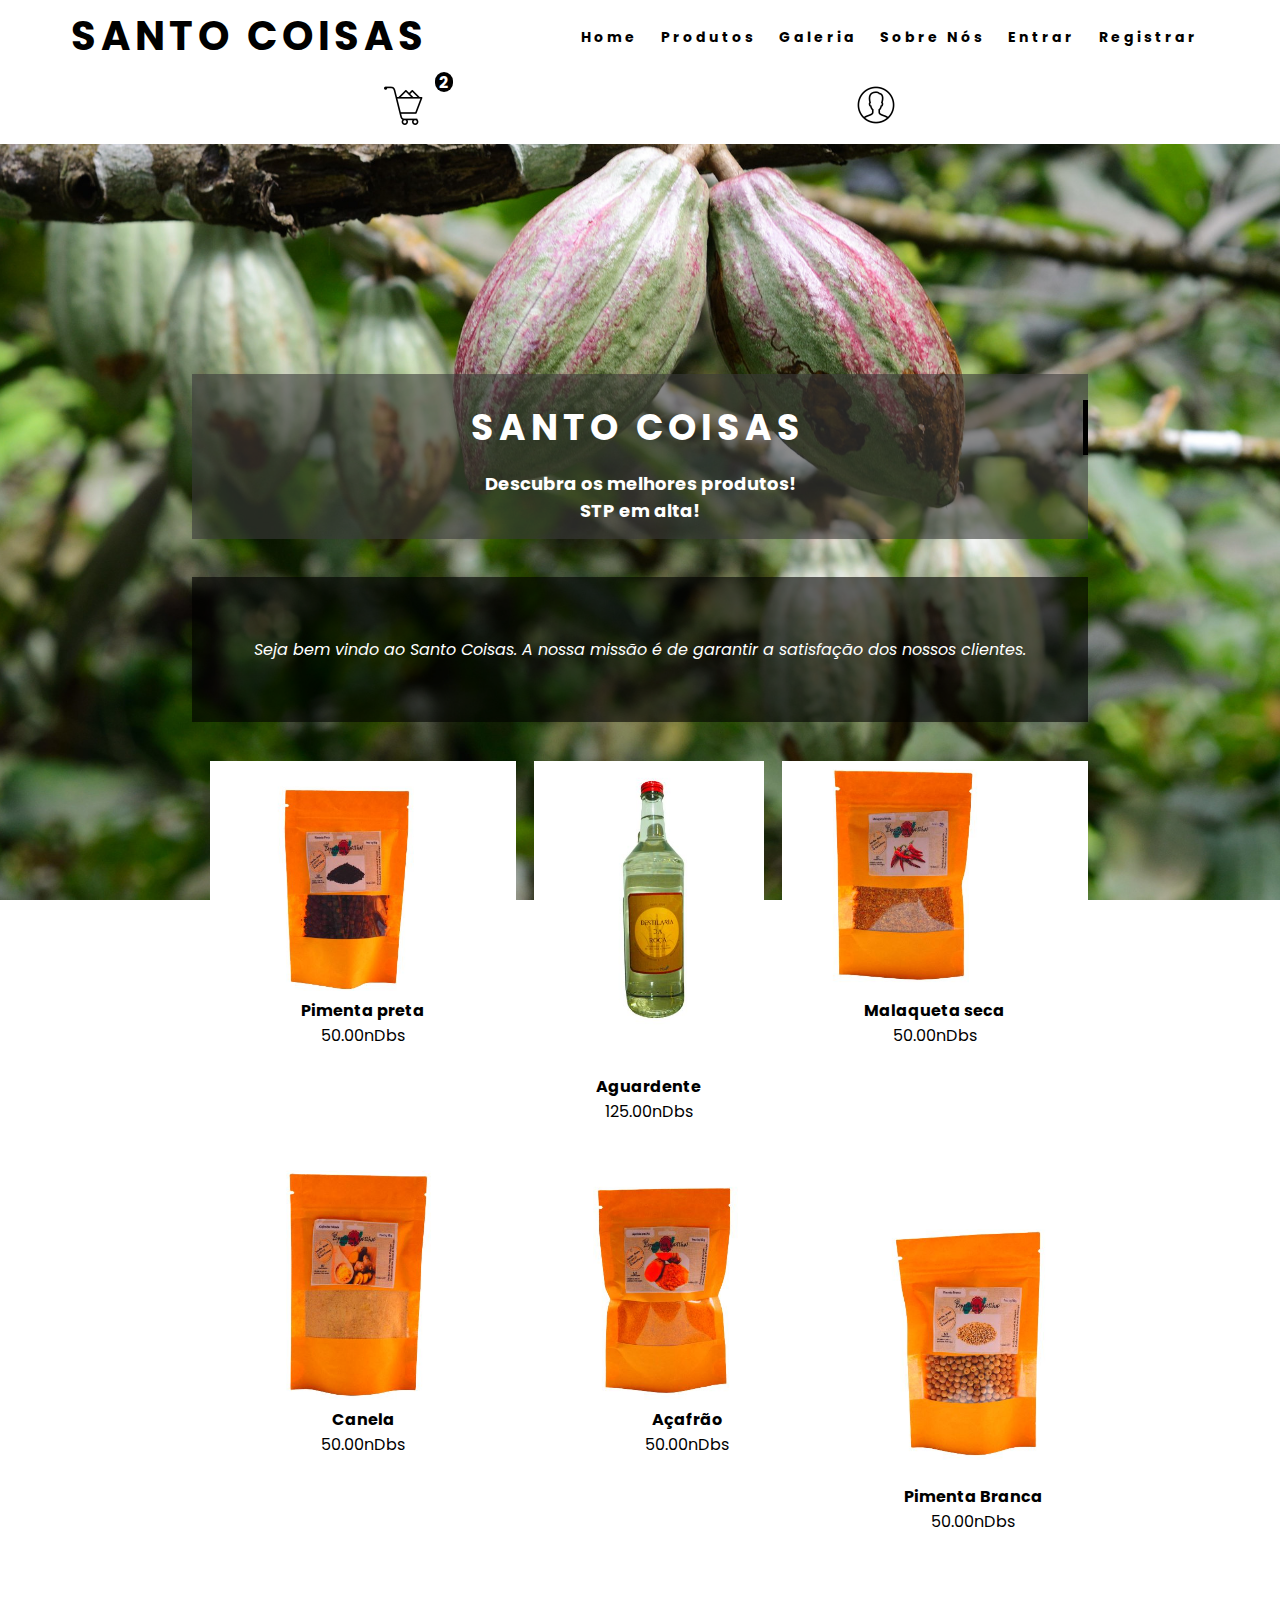
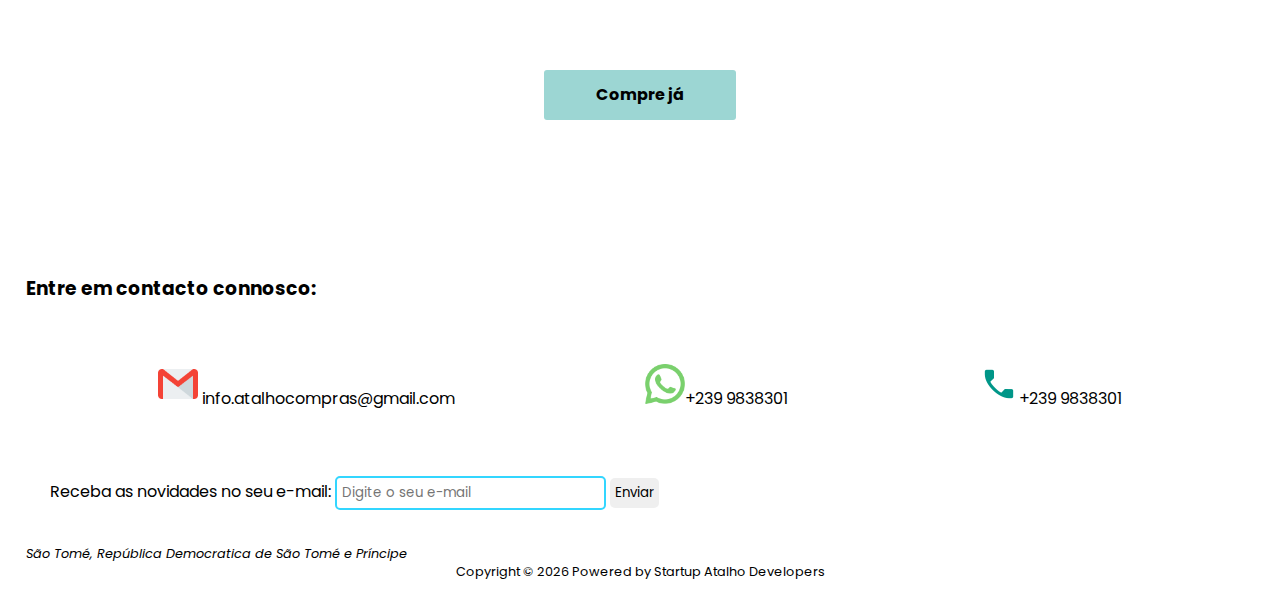
<file: index.html>
<!DOCTYPE html>
<html lang="pt">

<head>
    <meta charset="UTF-8">
    <meta name="viewport" content="width=device-width, initial-scale=1.0">
    <link rel="stylesheet" href="./css/main.css">
    <link rel="stylesheet" href="./menu/menu.css">

    <link rel="preconnect" href="https://fonts.gstatic.com">

    <link
        href="https://fonts.googleapis.com/css2?family=Josefin+Sans:ital,wght@0,100;1,150;1,300&family=Poppins:wght@200&display=swap"
        rel="stylesheet">

    <link rel="icon" href="./shopping-bag.svg" />


    <title>Santo Coisas</title>
</head>

<body>

    <!--start of mn-->
    <header>
        <nav>
            <div class="logo">
                <h1>Santo Coisas</h1>
            </div>
            <ul class="nav-links">
                <li class="menu-hover">
                    <a href='./index.html'>Home</a>
                </li>

                <li class="menu-hover">
                    <a href='./produtos.html'>Produtos</a>
                </li>
                <li class="menu-hover">
                    <a href='./galeria.html'>Galeria</a>
                </li>

                <li class="menu-hover">
                    <a href='./sobre.html'>Sobre Nós</a>
                </li>
                <li class="menu-hover" onclick="openEntrar()">
                    <a href='./entrar.html'>Entrar</a>
                </li>
                <li class="menu-hover" onclick="openReg()">
                    <a href='./registrar.html'>Registrar</a>
                </li>

            </ul>
            <div class="burger">
                <div class="line1"></div>
                <div class="line2"></div>
                <div class="line3"></div>
            </div>

        </nav>
        <!--nav bar de carinho e perfil -->
        <nav>

            <div id="carinho_perfil">
                <span id="quantidade_item_carinho"><b>2</b></span>
                <div>
                    <a href="./carinho.html">
                        <img src="./imagens/icones/icons8-buying-40-.png" alt="Carinho de compras">
                    </a>
                </div>
                <a href="#">
                    <img src="./imagens/icones/icons8-male-user-40-.png" id="perfil_usuário" alt="Perfil">
                </a>
            </div>
        </nav>
    </header>
    <!--end of mn-->
    <!--Pop up-->
    <div class="popup_perfil">
        <p>jorge medeiros</p>
        <p id="user_email">Jorgemedeiros@gmail.com</p>
        <div>
            <a href=".//perfil.html">Gerenciar Conta</a>
        </div>
        <div>
            <button type="button" id="logout_sair">Sair</button>
        </div>
    </div>

    <!--Main Content-->
    <section class="banner">
        <div class="banner-text">
            <h1>Santo Coisas</h1>
            <h2>Descubra os melhores produtos! <br> STP em alta!</h2>
        </div>

        <div class="slide_de_texto">
            <!-- Slideshow container -->
            <div class="slideshow-container">

                <!-- Full-width slides/quotes -->
                <div class="mySlides">
                    <p>Seja bem vindo ao Santo Coisas. A nossa missão é de garantir a satisfação dos nossos clientes.
                    </p>
                </div>

                <div class="mySlides">
                    <p> Venha connosco desfrutar dos melhores produtos feitos em São Tomé e Príncipe.</p>
                </div>

                <div class="mySlides">
                    <p>Seja prestigiado pela qualidade dos nossos produtos.</p>
                </div>

                <!-- Next/prev buttons -->
                <!-- 
                <a class="prev" onclick="plusSlides(-1)">&#10094;</a>
                <a class="next" onclick="plusSlides(1)">&#10095;</a>-->
            </div>

        </div>

        <div id="apresentacao_de_produtos">
            <div class="produto_exposto">
                <img src="./imagens/produto1.jpg" alt="Produtos">
                <p><strong>Pimenta preta</strong></p>
                <p>50.00nDbs</p>
            </div>  
            <div class="produto_exposto">
                <img src="./imagens/produto2.jpg" alt="Produtos">
                <p><strong>Aguardente</strong></p>
                <p>125.00nDbs</p>
            </div> 
            <div class="produto_exposto">
                <img src="./imagens/produto3.jpg" alt="Produtos">
                <p><strong>Malaqueta seca</strong></p>
                <p>50.00nDbs</p>
            </div>  
        </div>
        <div id="apresentacao_de_produtos">
            <div class="produto_exposto">
                <img src="./imagens/produto4.jpg" alt="Produtos">
                <p><strong>Canela</strong></p>
                <p>50.00nDbs</p>
            </div>  
            <div class="produto_exposto">
                <img src="./imagens/produto5.jpg" alt="Produtos">
                <p><strong>Açafrão</strong></p>
                <p>50.00nDbs</p>
            </div> 
            <div class="produto_exposto">
                <img src="./imagens/produto6.jpg" alt="Produtos">
                <p><strong>Pimenta Branca</strong></p>
                <p>50.00nDbs</p>
            </div>  
        </div>

        <a href="./produtos.html" id="botao">Compre já</a>

    </section>
    <!--Main Content-->

    

    <!--footer-->
    <footer id="rodape">
        <h3>Entre em contacto connosco:</h3>
        <div id="ctticons">
            <a href="mailto:info.atalhocompras@gmail.com"><img src="./imagens/icones/gmail.png" alt="email"
                    width="40px"> <span class="cttinfo">info.atalhocompras@gmail.com</span></a>
            <a href="https://api.whatsapp.com/send?phone=+2399838301" target="_blank"><img
                    src="./imagens/icones/whatsapp.png" alt="whatsapp" width="40px"><span class="cttinfo">+239
                    9838301</span></a>
            <a href="tel:+2399806659"><img src="./imagens/icones/icons8-phone-40.png" alt="telefone"><span
                    class="cttinfo">+239 9838301</span></a>
        </div>
        <div id="sendmail">
            <form action="#" method="POST">
                <label for="form_email" style="margin-bottom: 03%;">Receba as novidades no seu e-mail: </label>
                <input type="email" name="form_email" id="form_email" placeholder="Digite o seu e-mail">
                <input type="submit" value="Enviar">
            </form>
        </div>
        <div id="stp_and_copy">
            <address>São Tomé, República Democratica de São Tomé e Príncipe</address>
            <p style="text-align: center;">Copyright &copy;
                <script>document.write(new Date().getFullYear());</script> Powered by Startup Atalho Developers
            </p>
        </div>

    </footer>
    <!--footer-->
    <!--importing jquery-->
    <script src="https://ajax.googleapis.com/ajax/libs/jquery/3.5.1/jquery.min.js"></script>
    <!--Importing Scripts-->
    <script src="menu/menu.js"></script>
    <script src="./js/slide_de_textos.js"></script>
    <script src="./js/entrar_reg.js"></script>
    <script src="./js/carrinho.js"></script>
    <script src="./js/popup_perfil.js"></script>
    <!--Importing Scripts-->
</body>

</html>
</file>
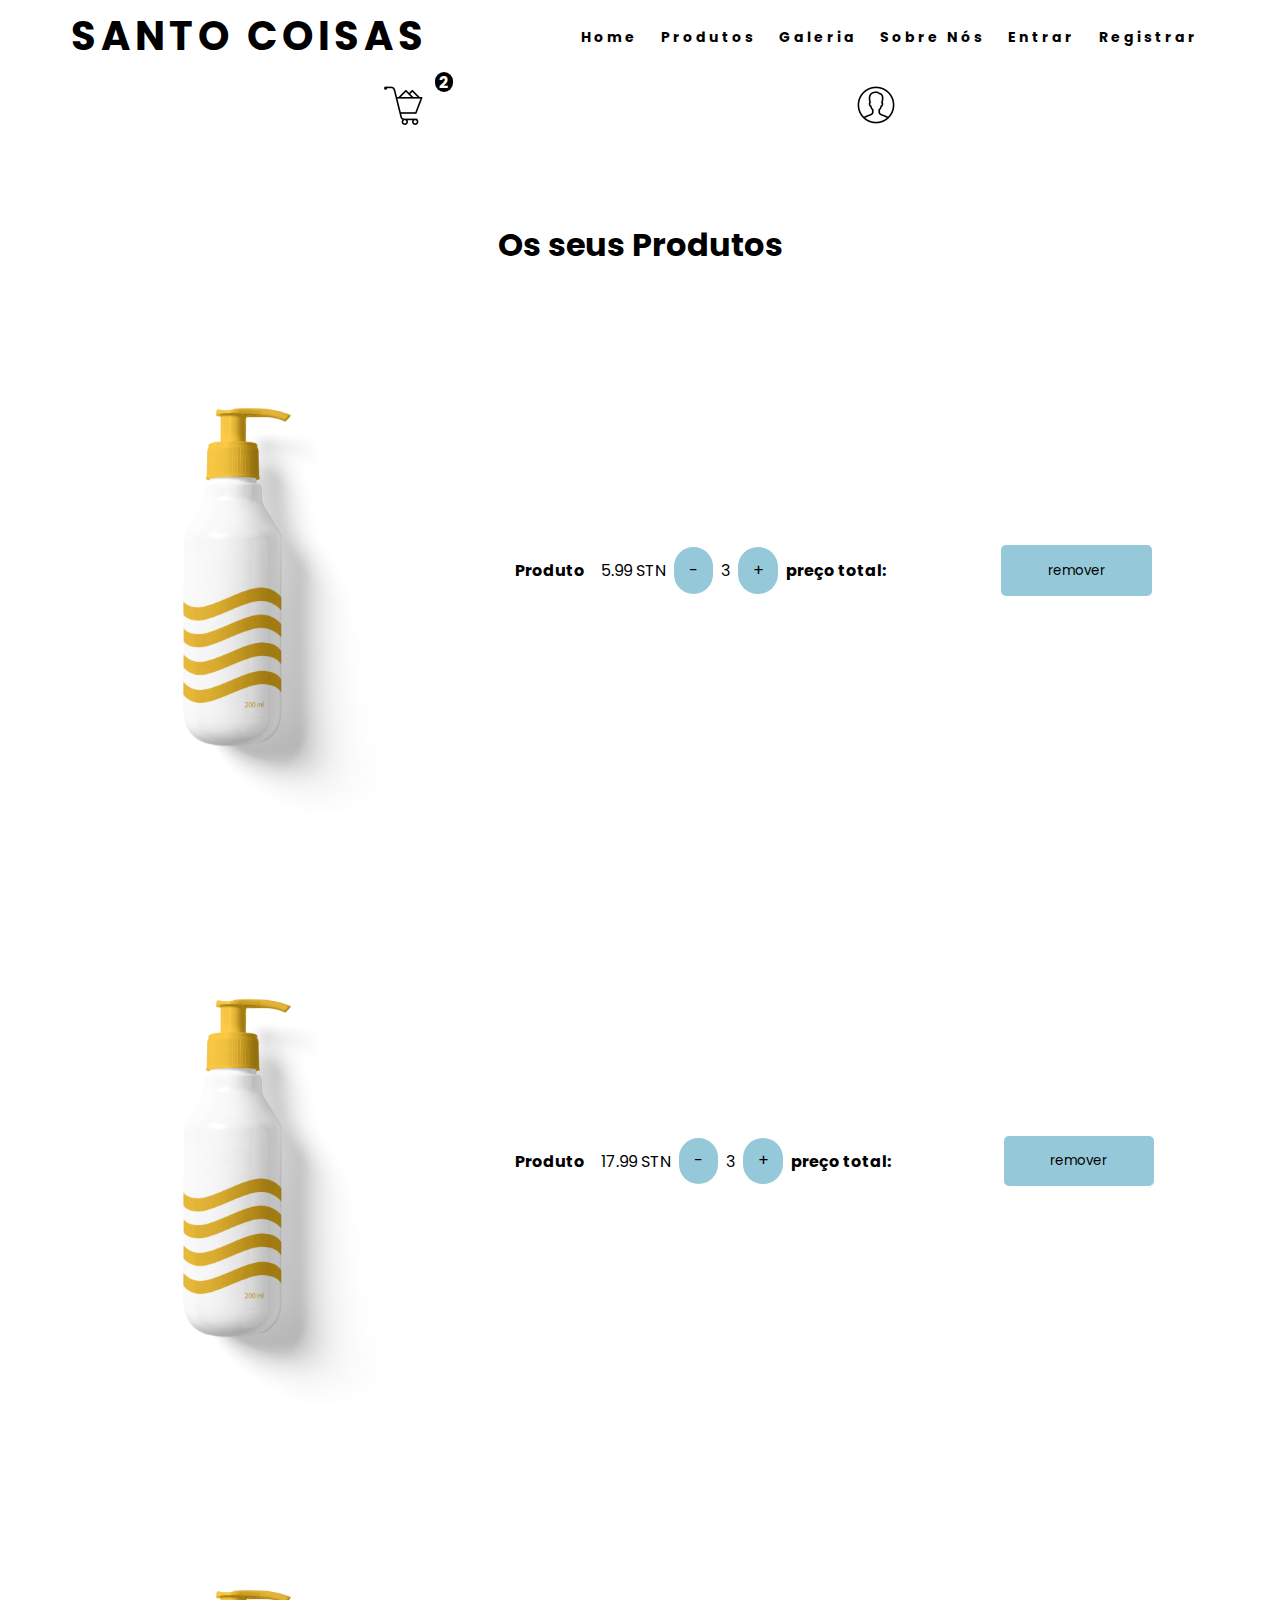
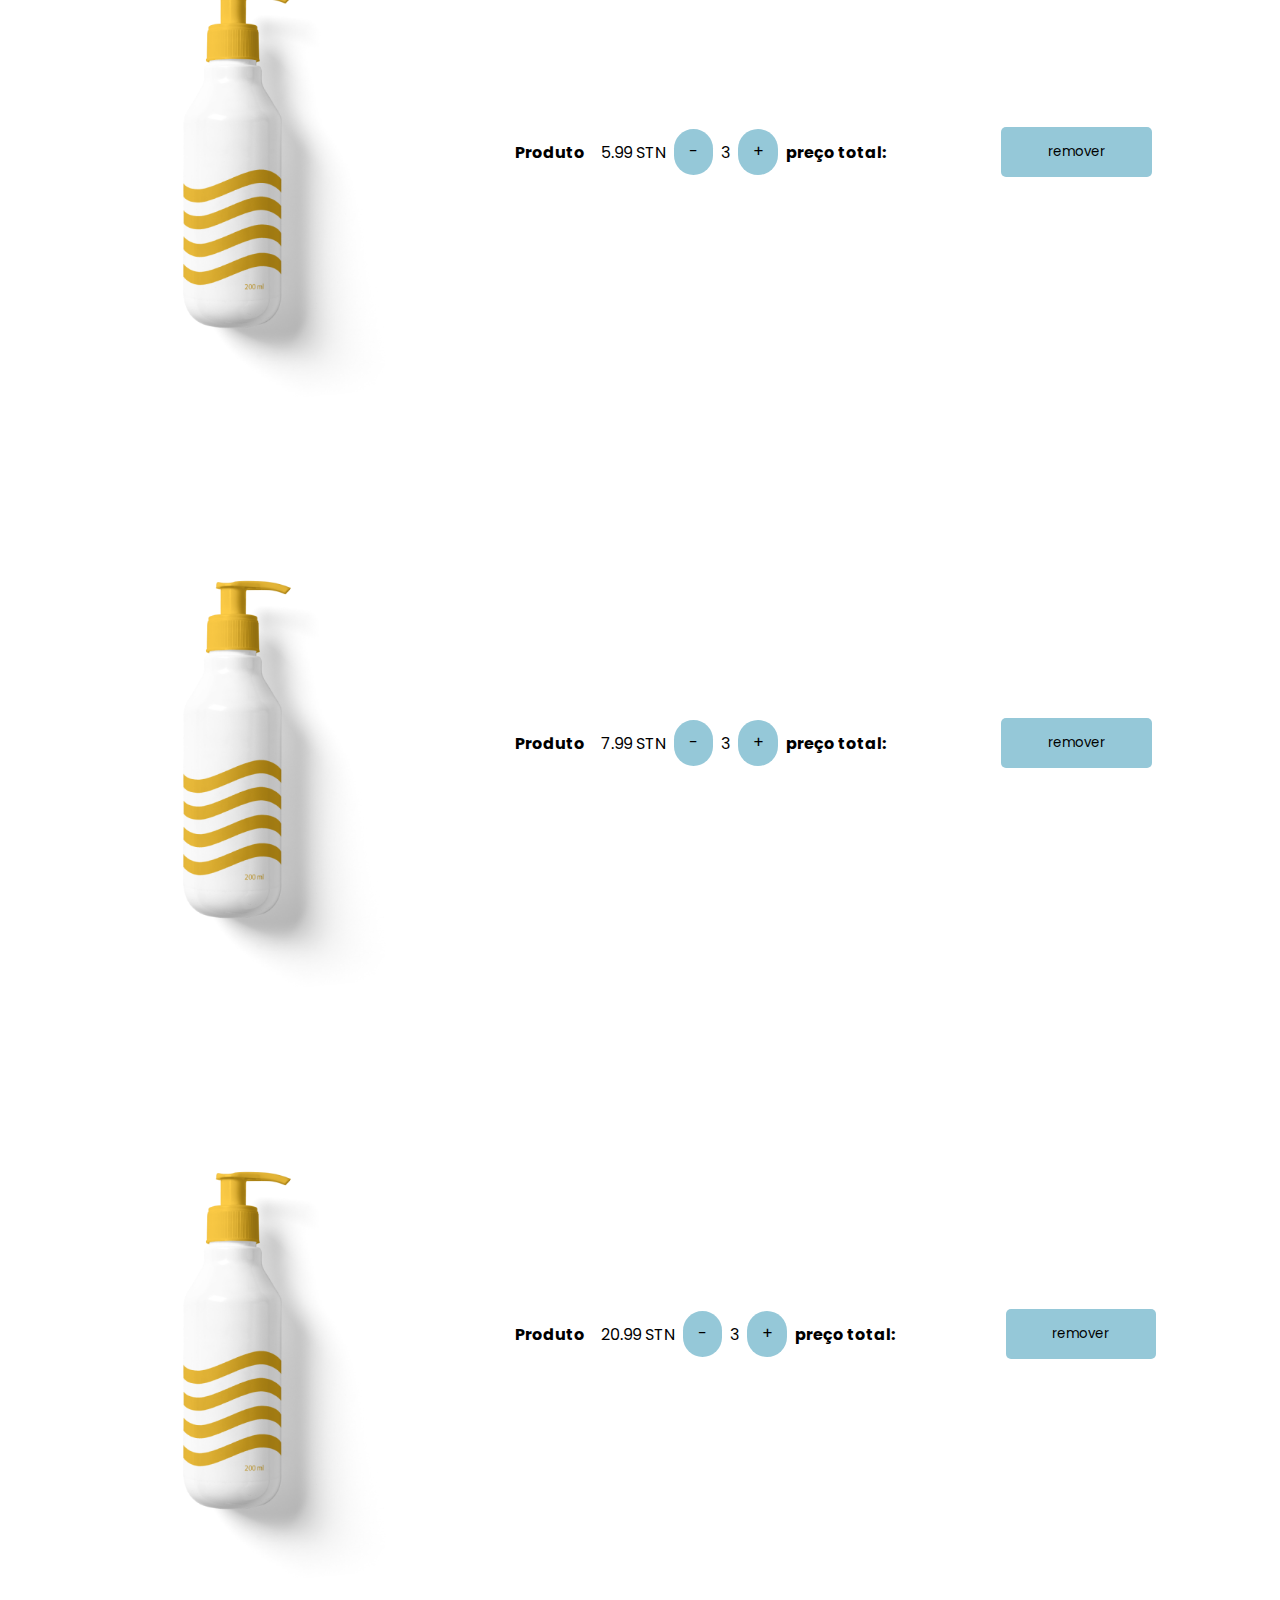
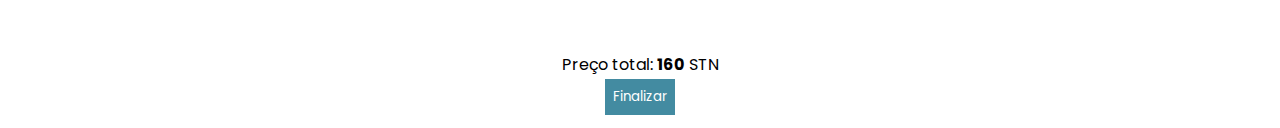
<file: carinho.html>
<!DOCTYPE html>
<html lang="pt">

<head>
    <meta charset="UTF-8">
    <meta http-equiv="X-UA-Compatible" content="IE=edge">
    <meta name="viewport" content="width=device-width, initial-scale=1.0">

    <link rel="stylesheet" href="./css/carinho_de_compras.css">
    <link rel="stylesheet" href="./menu/menu.css">

    <link
    href="https://fonts.googleapis.com/css2?family=Josefin+Sans:ital,wght@0,100;1,150;1,300&family=Poppins:wght@200&display=swap"
    rel="stylesheet">

    <title>carinho de compras</title>
</head>

<body>
    <!--start of mn-->
    <header>
        <nav>
            <div class="logo">
                <h1>Santo Coisas</h1>
            </div>
            <ul class="nav-links">
                <li class="menu-hover">
                    <a href='./index.html'>Home</a>
                </li>

                <li class="menu-hover">
                    <a href='./produtos.html'>Produtos</a>
                </li>
                <li class="menu-hover">
                    <a href='./galeria.html'>Galeria</a>
                </li>

                <li class="menu-hover">
                    <a href='./sobre.html'>Sobre Nós</a>
                </li>
                <li class="menu-hover" onclick="openEntrar()">
                    <a href='./entrar.html'>Entrar</a>
                </li>
                <li class="menu-hover" onclick="openReg()">
                    <a href='./registrar.html'>Registrar</a>
                </li>

            </ul>
            <div class="burger">
                <div class="line1"></div>
                <div class="line2"></div>
                <div class="line3"></div>
            </div>

        </nav>
        <!--nav bar de carinho e perfil -->
        <nav>

            <div id="carinho_perfil">
                <span id="quantidade_item_carinho"><b>2</b></span>
                <div>
                    <a href="#">
                        <img src="./imagens/icones/icons8-buying-40-.png" alt="Carinho de compras">
                    </a>
                </div>
                <a href="#">
                    <img src="./imagens/icones/icons8-male-user-40-.png" id="perfil_usuário" alt="Perfil">
                </a>
            </div>
        </nav>
    </header>
    <!--end of mn-->
    <!--Pop up-->
    <div class="popup_perfil">
        <p>jorge medeiros</p>
        <p id="user_email">Jorgemedeiros@gmail.com</p>
        <div>
            <a href=".//perfil.html">Gerenciar Conta</a>
        </div>
        <div>
            <button type="button" id="logout_sair">Sair</button>
        </div>
    </div>

    <!--Carrinho de Compras-->
    <section id="carinho_compras">


        <div class="div_compras">
            <h1 style="position: relative; width: 100%; text-align: center;">Os seus Produtos</h1>
            <form action="">
                <!--Cada intem no carinho-->
                <div class="intem_produto">
                    <div class="carinho_produto">
                        <img src="./imagens/cosmetic-bottle.png" alt="imagem do produto">
                        <div class="compra_produto_detalhes">
                            <p><b>Produto</b></p>
                            <p class="price">5.99 STN</p>
                            <br>
                            <span class="qt-minus">-</span>
                            <span class="qt">3</span>
                            <span class="qt-plus">+</span>
                            <br>
                            <p><b>preço total: </b> </p>
                            <p class="full-price"> </p>
                            <br>
                            <button class="remover_do_cesto" style="cursor: pointer;">remover</button>
                        </div>
                    </div>
                </div>
                <!--Cada intem no carinho-->
                <div class="intem_produto">
                    <div class="carinho_produto">
                        <img src="./imagens/cosmetic-bottle.png" alt="imagem do produto">
                        <div class="compra_produto_detalhes">
                            <p><b>Produto</b></p>
                            <p class="price">17.99 STN</p>
                            <br>
                            <span class="qt-minus">-</span>
                            <span class="qt">3</span>
                            <span class="qt-plus">+</span>
                            <br>
                            <p><b>preço total:</b></p>
                            <p class="full-price"></p>
                            <br>
                            <button class="remover_do_cesto" style="cursor: pointer;">remover</button>
                        </div>
                    </div>
                </div>
                <!--Cada intem no carinho-->
                <div class="intem_produto">
                    <div class="carinho_produto">
                        <img src="./imagens/cosmetic-bottle.png" alt="imagem do produto">
                        <div class="compra_produto_detalhes">
                            <p><b>Produto</b></p>
                            <p class="price">5.99 STN</p>
                            <br>
                            <span class="qt-minus">-</span>
                            <span class="qt">3</span>
                            <span class="qt-plus">+</span>
                            <br>
                            <p><b>preço total:</b></p>
                            <p class="full-price"></p>
                            <br>
                            <button class="remover_do_cesto" style="cursor: pointer;">remover</button>
                        </div>
                    </div>
                </div>
                <!--Cada intem no carinho-->
                <div class="intem_produto">
                    <div class="carinho_produto">
                        <img src="./imagens/cosmetic-bottle.png" alt="imagem do produto">
                        <div class="compra_produto_detalhes">
                            <p><b>Produto</b></p>
                            <p class="price">7.99 STN</p>
                            <br>
                            <span class="qt-minus">-</span>
                            <span class="qt">3</span>
                            <span class="qt-plus">+</span>
                            <br>
                            <p><b>preço total:</b></p>
                            <p class="full-price"></p>
                            <br>
                            <button class="remover_do_cesto" style="cursor: pointer;">remover</button>
                        </div>
                    </div>
                </div>
                <!--Cada intem no carinho-->
                <div class="intem_produto">
                    <div class="carinho_produto">
                        <img src="./imagens/cosmetic-bottle.png" alt="imagem do produto">
                        <div class="compra_produto_detalhes">
                            <p><b>Produto</b></p>
                            <p class="price">20.99 STN</p>
                            <br>
                            <span class="qt-minus">-</span>
                            <span class="qt">3</span>
                            <span class="qt-plus">+</span>
                            <br>
                            <p><b>preço total:</b></p>
                            <p class="full-price"></p>
                            <br>
                            <button class="remover_do_cesto" style="cursor: pointer;">remover</button>
                        </div>
                    </div>
                </div>
                <!--Cada intem no carinho-->

            </form>

        </div>
        <p id="preco_total">Preço total: <b>160</b> STN</p>
        <div id="finalizar_compra">
            <a href="./pagamento.html"><button id="Finalizar" type="submit" style="margin-top: 2%;">Finalizar</button></a>
        </div>


    </section>


    <script src="./js/jquery-3.4.1.js"></script>
    <script src="./js/carrinho.js"></script>
    <script src="./menu/menu.js"></script>
    <script src="./js/popup_perfil.js
    "></script>

</body>

</html>
</file>
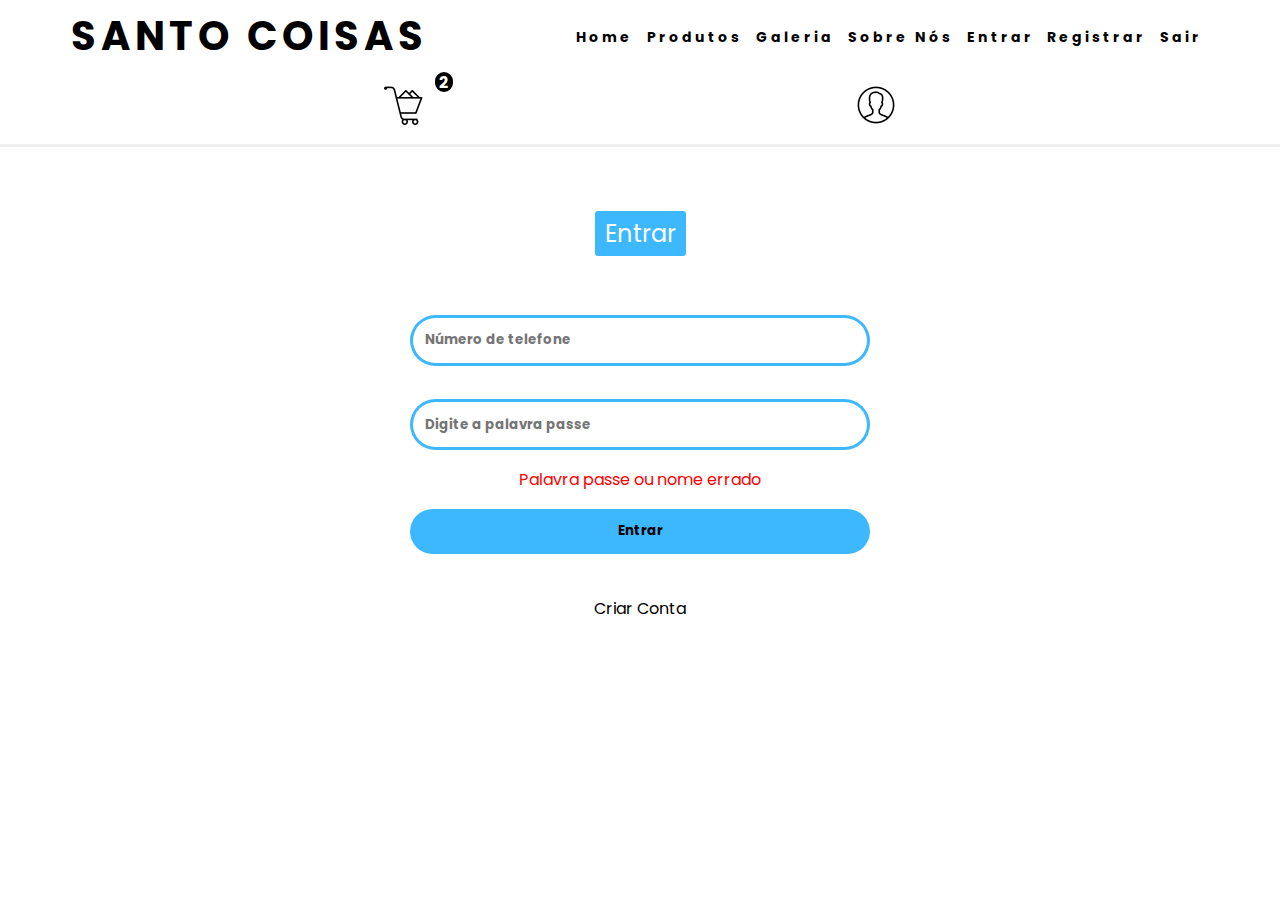
<file: entrar.html>
<!DOCTYPE html>
<html lang="pt">

<head>
    <meta charset="UTF-8">
    <meta http-equiv="X-UA-Compatible" content="IE=edge">
    <meta name="viewport" content="width=device-width, initial-scale=1.0">
    <link rel="stylesheet" href="./menu/menu.css">
    <link rel="stylesheet" href="./css/entrar_registrar.css">
    
    

    <link
        href="https://fonts.googleapis.com/css2?family=Josefin+Sans:ital,wght@0,100;1,150;1,300&family=Poppins:wght@200&display=swap"
        rel="stylesheet">

    <title>Entrar</title>
</head>

<body>

    <!--start of mn-->
    <header>
        <nav>
            <div class="logo">
                <h1>Santo Coisas</h1>
            </div>
            <ul class="nav-links">
                <li class="menu-hover">
                    <a href='./index.html'>Home</a>
                </li>

                <li class="menu-hover">
                    <a href='./produtos.html'>Produtos</a>
                </li>
                <li class="menu-hover">
                    <a href='./galeria.html'>Galeria</a>
                </li>

                <li class="menu-hover">
                    <a href='./sobre.html'>Sobre Nós</a>
                </li>
                <li class="menu-hover" onclick="openEntrar()">
                    <a href='./entrar.html'>Entrar</a>
                </li>
                <li class="menu-hover" onclick="openReg()">
                    <a href='./registrar.html'>Registrar</a>
                </li>
                <li>
                    <a href="#">Sair</a>
                </li>
            </ul>
            <div class="burger">
                <div class="line1"></div>
                <div class="line2"></div>
                <div class="line3"></div>
            </div>

        </nav>
        <!--nav bar de carinho e perfil -->
        <nav>
            <div id="carinho_perfil">
                <span id="quantidade_item_carinho"><b>2</b></span>
                <a href="./produtos.html">
                    <img src="./imagens/icones/icons8-buying-40-.png" alt="Carinho de compras">
                </a>
                <a href="#">
                    <img src="./imagens/icones/icons8-male-user-40-.png" id="perfil_usuário" alt="Perfil">
                </a>

            </div>
        </nav>
    </header>
    <!--end of mn-->
    <!--Pop up-->
    <div class="popup_perfil">
        <p>jorge medeiros</p>
        <p id="user_email">Jorgemedeiros@gmail.com</p>
        <div>
            <a href=".//perfil.html">Gerenciar Conta</a>
        </div>
        <div>
            <button type="button" id="logout_sair">Sair</button>
        </div>
    </div>
    <!--nav bar de carinho e perfil -->

    <div class="form">

        <form action="#">

            <fieldset>

                <legend>Entrar</legend>
                <input type="tel" name="numero_tel" class="borda_botton" id="Entrar_telefone"
                    placeholder="Número de telefone">
                <input type="password" name="palavra_passe" class="borda_botton" id="Entrar_passe"
                    placeholder="Digite a palavra passe">
                <div style="text-align: center; width:100%;">
                    <span id="error" >Palavra passe ou nome errado</span>
                </div>

                <input type="submit" name="Entrar_log" value="Entrar" class="input_registro input_registrar"
                    id="entrar_login">
            </fieldset>

        </form>
        <br>

        <p onclick="openReg()" style="cursor: pointer;"><a href="./registrar.html">Criar Conta</a> </p>
    </div>


    <script src="./menu/menu.js"></script>
        <script src="./js/popup_perfil.js"></script>
</body>

</html>
</file>
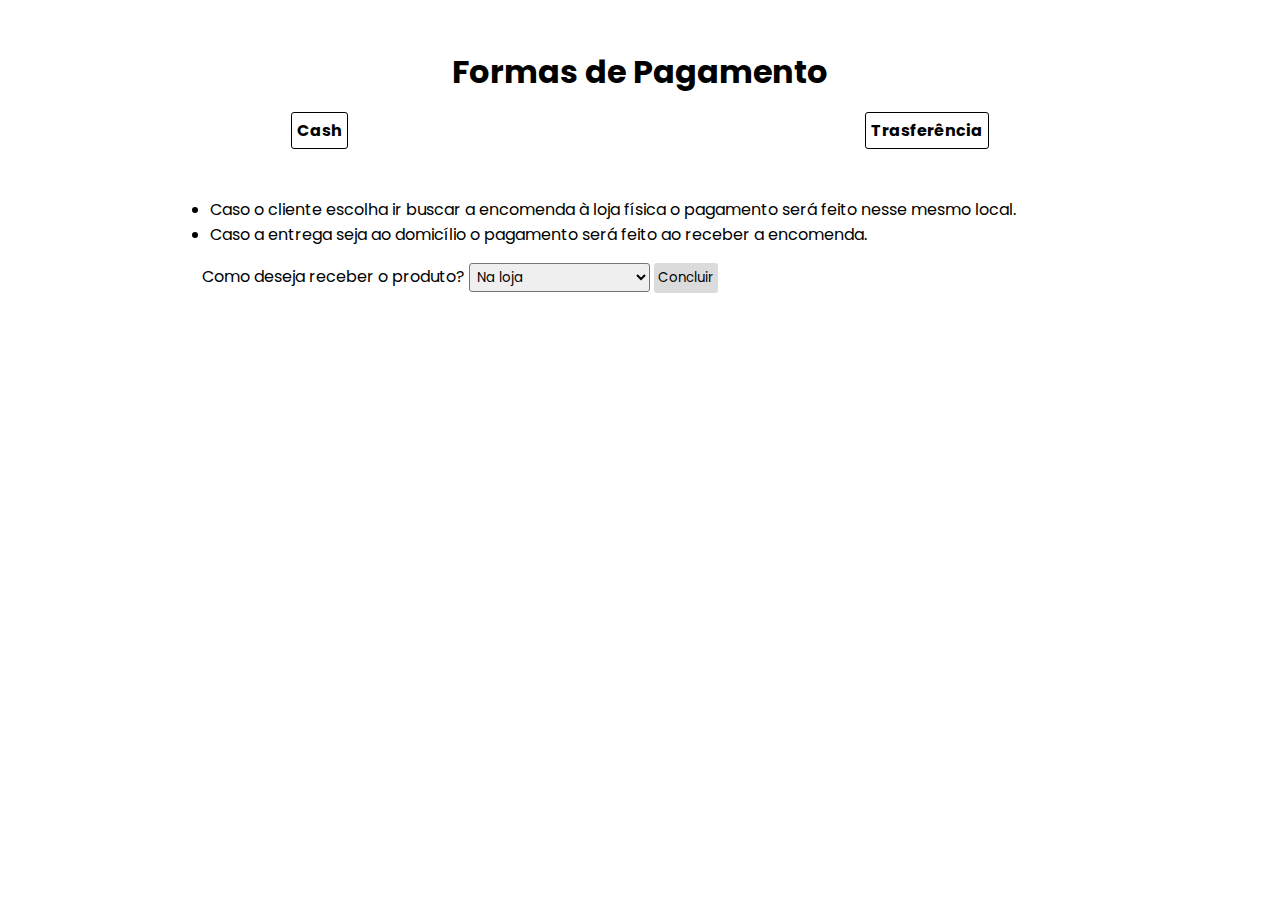
<file: pagamento.html>
<!DOCTYPE html>
<html lang="pt">

<head>
    <meta charset="UTF-8">
    <meta http-equiv="X-UA-Compatible" content="IE=edge">
    <meta name="viewport" content="width=device-width, initial-scale=1.0">

    <link rel="stylesheet" href="./css/pagamento.css">

    <link rel="preconnect" href="https://fonts.googleapis.com">
    <link rel="preconnect" href="https://fonts.gstatic.com" crossorigin>
    <link href="https://fonts.googleapis.com/css2?family=Poppins&display=swap" rel="stylesheet">

    <title>Formas de Pagamento</title>
</head>

<body>
    <div id="formas_de_pagamento">
        <h1>Formas de Pagamento</h1>
        <div class="tipos_de_pagamento">
            <h2 id="pagar_cash">Cash</h2>
            <h2 id="pagar_transferencia">Trasferência</h2>
        </div>
        <div class="detalhes_cash">
            <ul>
                <li>Caso o cliente escolha ir buscar a encomenda à loja física o pagamento será feito nesse mesmo local.
                </li>
                <li>Caso a entrega seja ao domicílio o pagamento será feito ao receber a encomenda.
                </li>
            </ul>
            <form action="#" method="post">
                <label for="opcoes">Como deseja receber o produto?</label>
                <select name="" id="opcoes">
                    <option value="loja">Na loja</option>
                    <option value="personalizada">Entrega Personalizada</option>
                </select>
                <button type="submit">Concluir</button>
            </form>
        </div>
        <div class="detalhes_transferencia">
            <p>O cliente deverá realizar a trasferência tendo em conta os seguintes detalhes:</p>
            <div class="dados_da_conta">
                <p>Para dentro do país:</p>
                <p>Banco: BISTP</p>
                <p>Número de conta: 119428610001</p>
                <p>Para fora do país:</p>
                <p>IBAN/NIB: ST23 000200000119428610167</p>
            </div>
            <div class="enviar_comprovativo">
                <p>Poderá enviar o comprovativo de pagamento para o email: <a href="mailto:atalho.1@outlook.pt">atalho.1@outlook.pt</a></p>
                <p>ou</p>
                <p>Enviar diretamente a foto do comprovativo:</p>
                <form action="#" method="post">
                    <!--Enviar o produto-->
                    <input type="file">

                    <!--Como receber o produto-->
                    <label for="opcoes">Como deseja receber o produto?</label>
                    <select name="" id="opcoes">
                        <option value="loja">Na loja</option>
                        <option value="personalizada">Entrega Personalizada</option>
                    </select>
                    <button type="submit">Concluir</button>
                </form>
            </div>
        </div>
    </div>

    <!--Importação de arquivos js-->
    <script src="./js/forma_de_pagamento.js"></script>
</body>

</html>
</file>
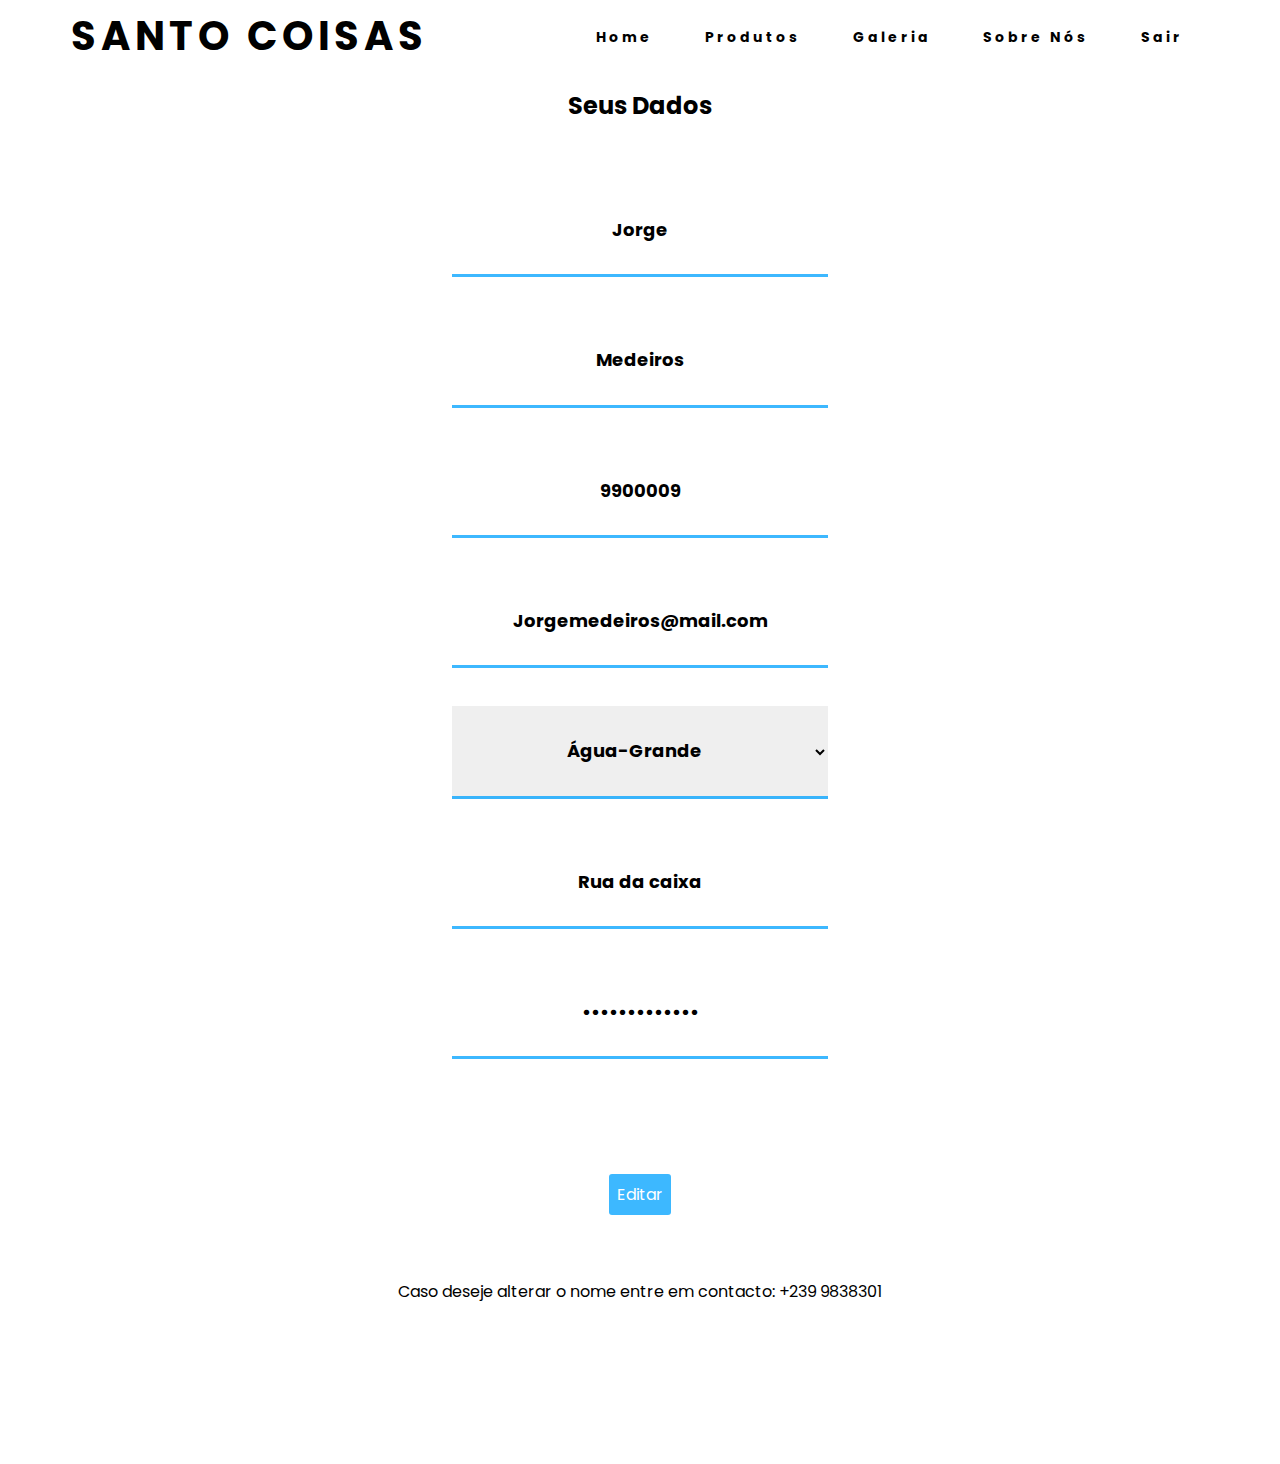
<file: perfil.html>
<!DOCTYPE html>
<html lang="en">

<head>
    <meta charset="UTF-8">
    <meta http-equiv="X-UA-Compatible" content="IE=edge">
    <meta name="viewport" content="width=device-width, initial-scale=1.0">
    <meta charset="UTF-8">

    <link rel="stylesheet" href="./menu/menu.css">
    <link rel="stylesheet" href="./css/carinho_de_compras.css">
    <link rel="stylesheet" href="./css/perfil.css">



    <link rel="preconnect" href="https://fonts.gstatic.com">

    <link
        href="https://fonts.googleapis.com/css2?family=Josefin+Sans:ital,wght@0,100;1,150;1,300&family=Poppins:wght@200&display=swap"
        rel="stylesheet">

    <link rel="icon" href="./shopping-bag.svg" />


    <title>Santo Coisas</title>


</head>

<body>

    <!--start of mn-->
    <header>
        <nav>
            <div class="logo">
                <h1><a href="./index.html">Santo Coisas </a></h1>
            </div>
            <ul class="nav-links">
                <li class="menu-hover">
                    <a href='./index.html'>Home</a>
                </li>

                <li class="menu-hover">
                    <a href='./produtos.html'>Produtos</a>
                </li>
                <li class="menu-hover">
                    <a href='./galeria.html'>Galeria</a>
                </li>

                <li class="menu-hover">
                    <a href='./sobre.html'>Sobre Nós</a>
                </li>
                <li>
                    <a href="#">Sair</a>
                </li>
            </ul>
            <div class="burger">
                <div class="line1"></div>
                <div class="line2"></div>
                <div class="line3"></div>
            </div>

        </nav>
        <!--nav bar de carinho e perfil -->
    </header>
    <!--end of mn-->

    <!--main-->
    <main>
        <h2>Seus Dados</h2>
        <div>
            <form action="" method="post">
                <fieldset>
                    <input type="text" id="nome" name="Primeiro_nome" class=" borda_botton all" value="Jorge" readonly>

                    <input type="text" id="ultimo_nome" name="ultimo_nome" class=" borda_botton all" value="Medeiros"
                        readonly>

                    <input type="tel" id="telefone" name="numero_tel" class=" borda_botton all" value="9900009"
                        readonly>

                    <input type="email" id="email" name="Email" class=" borda_botton all" value="Jorgemedeiros@mail.com"
                        readonly>


                    <select name="Seu_Distrito" id="registro_distrito" class="borda_botton all"
                        style="font-weight: bold ;">
                        <option value="Água-Grande">Água-Grande</option>
                        <option value="Lembá">Lembá</option>
                        <option value="Lobata">Lobata</option>
                        <option value="Caué">Caué</option>
                        <option value="Mé-Zochi">Mé-Zochi</option>
                        <option value="Cantagalo">Cantagalo</option>
                    </select>

                    <input type="text" id="morada" name="Sua_Morada" class="borda_botton all" value="Rua da caixa"
                        readonly>

                    <input type="password" id="palavrapasse" name="palavra_passe" class=" borda_botton all"
                        value="Palavra passe" readonly>
                </fieldset>
                <div>
                    <button type="button" id="editar_perfil">Editar</button>
                    <button type="button" id="cancelar_edit">Cancelar edição</button>

                    <Button type="submit" id="concluir_edit">Concluir edição</Button>
                </div>

            </form>
            <p id="nota">Caso deseje alterar o nome entre em contacto: +239 9838301</p>
        </div>



    </main>

    <script src="menu/menu.js"></script>
    <script src="./js/perfil.js"></script>
    <script src="./js/carrinho.js"></script>

</body>

</html>
</file>
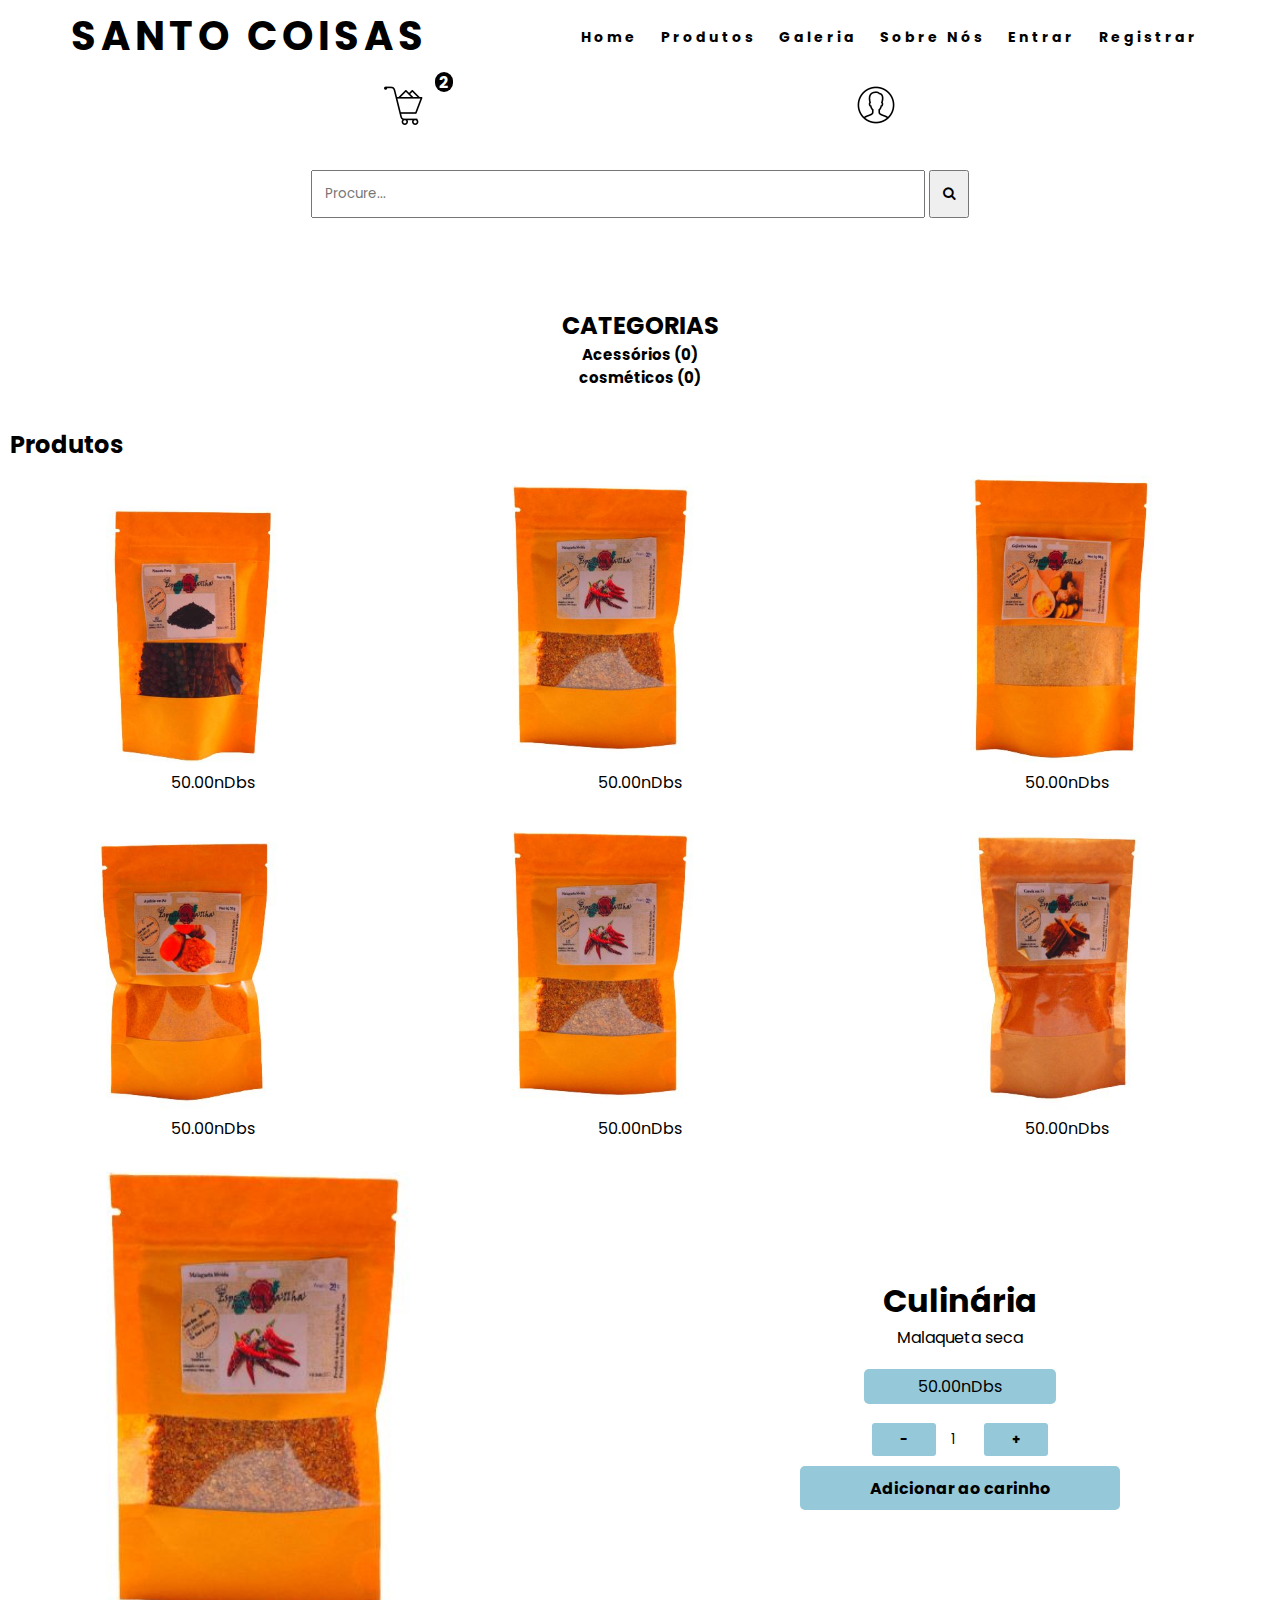
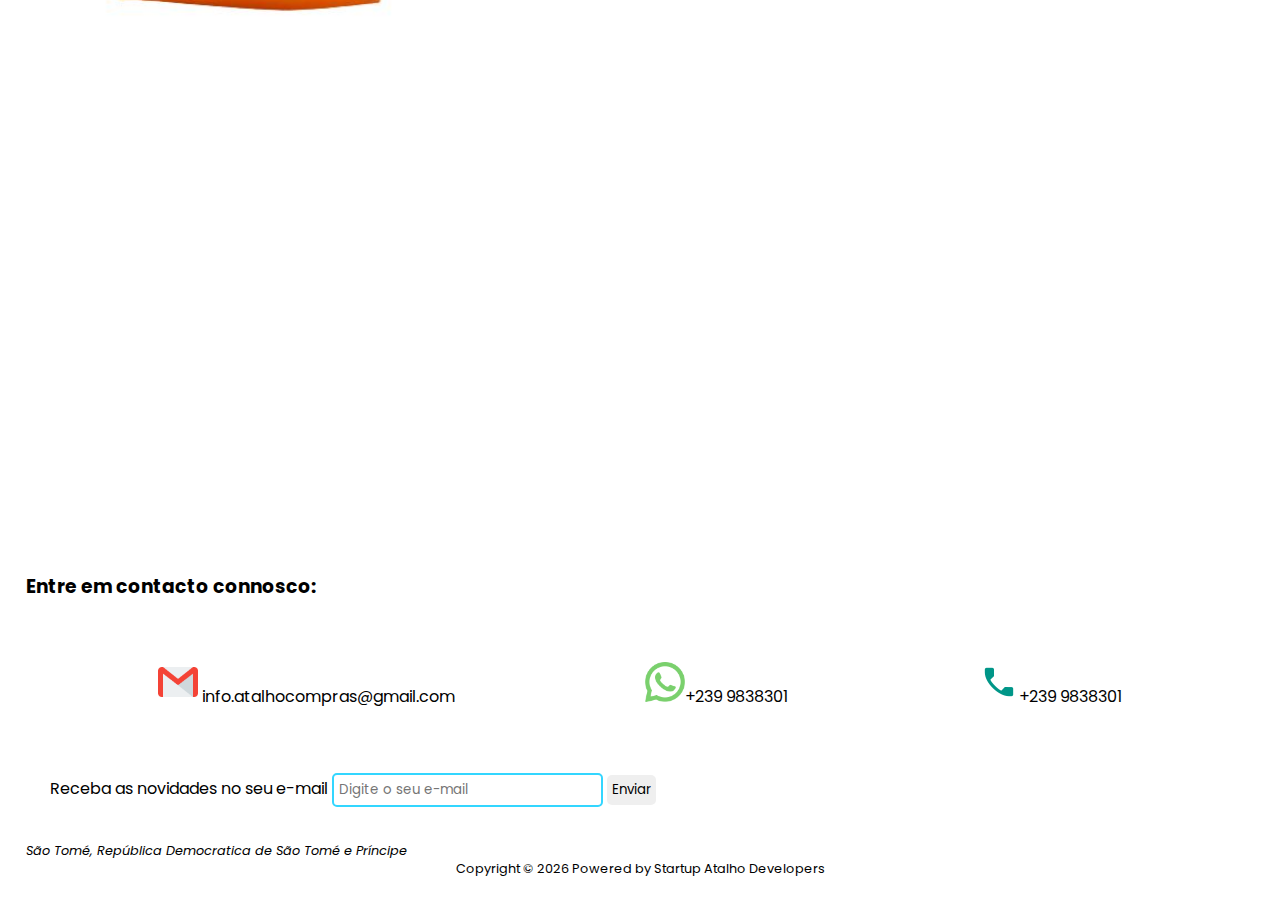
<file: produtos.html>
<!DOCTYPE html>
<html lang="pt">

<head>
    <meta charset="UTF-8">
    <meta name="viewport" content="width=device-width, initial-scale=1.0">
    <link rel="stylesheet" href="./css/main.css">
    <link rel="stylesheet" href="./menu/menu.css">
    <link rel="stylesheet" href="./css/produtos.css">


    <link rel="preconnect" href="https://fonts.gstatic.com">

    <link
        href="https://fonts.googleapis.com/css2?family=Josefin+Sans:ital,wght@0,100;1,150;1,300&family=Poppins:wght@200&display=swap"
        rel="stylesheet">

    <!--font awesome-->
    <link rel="stylesheet" href="https://cdnjs.cloudflare.com/ajax/libs/font-awesome/4.7.0/css/font-awesome.min.css">

    <link rel="icon" href="./shopping-bag.svg" />


    <title>Santo Coisas</title>
</head>

<body>
    <!--start of mn-->
    <header>
        <nav>
            <div class="logo">
                <h1>Santo Coisas</h1>
            </div>
            <ul class="nav-links">
                <li class="menu-hover">
                    <a href='./index.html'>Home</a>
                </li>

                <li class="menu-hover">
                    <a href='./produtos.html'>Produtos</a>
                </li>
                <li class="menu-hover">
                    <a href='./galeria.html'>Galeria</a>
                </li>

                <li class="menu-hover">
                    <a href='./sobre.html'>Sobre Nós</a>
                </li>
                <li class="menu-hover" onclick="openEntrar()">
                    <a href='./entrar.html'>Entrar</a>
                </li>
                <li class="menu-hover" onclick="openReg()">
                    <a href='./registrar.html'>Registrar</a>
                </li>
            </ul>
            <div class="burger">
                <div class="line1"></div>
                <div class="line2"></div>
                <div class="line3"></div>
            </div>

        </nav>
        <!--Nav bar de carinho e perfil-->
        <nav>
            <div id="carinho_perfil">
                <span id="quantidade_item_carinho"><b>2</b></span>
                <a href="./carinho.html">
                    <img src="./imagens/icones/icons8-buying-40-.png" alt="Carinho de compras">
                </a>
                <a href="#">
                    <img src="./imagens/icones/icons8-male-user-40-.png" id="perfil_usuário" alt="Perfil" >
                </a>
            </div>
        </nav>

    </header>
    <!--end of mn-->
    <!--Pop up-->
    <div class="popup_perfil">
        <p>jorge medeiros</p>
        <p id="user_email">Jorgemedeiros@gmail.com</p>
        <div>
            <a href=".//perfil.html">Gerenciar Conta</a>
        </div>
        <div>
            <button type="button" id="logout_sair">Sair</button>
        </div>
    </div>


    <div class="search_bar">
        <form action="#">
            <input type="search" placeholder="Procure..." name="search">
            <button type="submit"><i class="fa fa-search"></i></button>
        </form>
    </div>
    <main>

        <div id="categorias">
            <hgroup>
                <h1>CATEGORIAS</h1>
                <h2>Acessórios (0)</h2>
                <h2>cosméticos (0)</h2>
            </hgroup>

        </div>

        <section id="produtos">
            <h1>Produtos</h1>
            <div class="produtos">
                <div class="prod">
                    <a href="#detalhes"><img src="./imagens/produto1.jpg" alt="Produtos"></a>
                    <p>50.00nDbs</p>
                </div>
                <div class="prod">
                    <a href="#detalhes"><img src="./imagens/produto3.jpg" alt="Produtos"></a>
                    <p>50.00nDbs</p>
                </div>
                <div class="prod">
                    <a href="#detalhes"><img src="./imagens/produto4.jpg" alt="Produtos"></a>
                    <p>50.00nDbs</p>
                </div>
                <div class="prod">
                    <a href="#detalhes"><img src="./imagens/produto5.jpg" alt="Produtos"></a>
                    <p>50.00nDbs</p>
                </div>
                <div class="prod">
                    <a href="#detalhes"><img src="./imagens/produto8.jpg" alt="Produtos"></a>
                    <p>50.00nDbs</p>
                </div>
                <div class="prod">
                    <a href="#detalhes"><img src="./imagens/produto7.jpg" alt="Produtos"></a>
                    <p>50.00nDbs</p>
                </div>

            </div>
        </section>

        <section id="detalhes">
            <img src="./imagens/produto8.jpg" alt="">
            <div>
                <h1>Culinária</h1>
                <p>Malaqueta seca</p>
                <p id="preco">50.00nDbs</p>
                <form action="#" method="POST">
                    <div class="div_quantidade">
                        <button type="button" class="diminuir" style="width: 10%;"><b>-</b>
                        </button>
                        <input type="number" class="input-QT" value="1" min="0"
                            style="width: 40px; border-style: none; text-align: center;">
                        <button type="button" class="aumentar" style="width: 10%;"><b>+</b>
                        </button>
                    </div>
                    <div class="add_shopcart">
                        <button type="button" id="comprar_btn">Adicionar ao carinho</button>
                        <span id="add_sucesso">adicionado com sucesso</span>
                        <button type="button" id="continuar_compra"><a href="#produtos"> Continuar a compra
                            </a></button>
                    </div>

                </form>

            </div>
        </section>

    </main>


    <!--footer-->
    <footer id="rodape">
        <h3>Entre em contacto connosco:</h3>
        <div id="ctticons">
            <a href="mailto:info.atalhocompras@gmail.com"><img src="./imagens/icones/gmail.png" alt="email"
                    width="40px"> <span class="cttinfo">info.atalhocompras@gmail.com</span></a>
            <a href="https://api.whatsapp.com/send?phone=+2399838301" target="_blank"><img
                    src="./imagens/icones/whatsapp.png" alt="whatsapp" width="40px"><span class="cttinfo">+239
                    9838301</span></a>
            <a href="tel:+2399806659"><img src="./imagens/icones/icons8-phone-40.png" alt="telefone"><span
                    class="cttinfo">+239 9838301</span></a>
        </div>
        <div id="sendmail">
            <form action="#" method="post">
                <label for="form_email" style="margin-bottom: 03%;">Receba as novidades no seu e-mail</label>
                <input type="email" name="form_email" id="form_email" placeholder="Digite o seu e-mail">
                <input type="submit" value="Enviar">
            </form>
        </div>
        <div id="stp_and_copy">
            <address>São Tomé, República Democratica de São Tomé e Príncipe</address>
            <p style="text-align: center;">Copyright &copy;
                <script>document.write(new Date().getFullYear());</script> Powered by Startup Atalho Developers
            </p>
        </div>

    </footer>
    <!--footer-->
    <!--importing jquery-->
    <script src="https://ajax.googleapis.com/ajax/libs/jquery/3.5.1/jquery.min.js"></script>
    <!--Importing Scripts-->
    <script src="menu/menu.js"></script>
    <script src="./js/entrar_reg.js"></script>
    <script src="./js/produtos.js"></script>
    <script src="./js/popup_perfil.js"></script>
    <script src="./js/carrinho.js"></script>
    <!--Importing Scripts-->

</body>

</html>
</file>
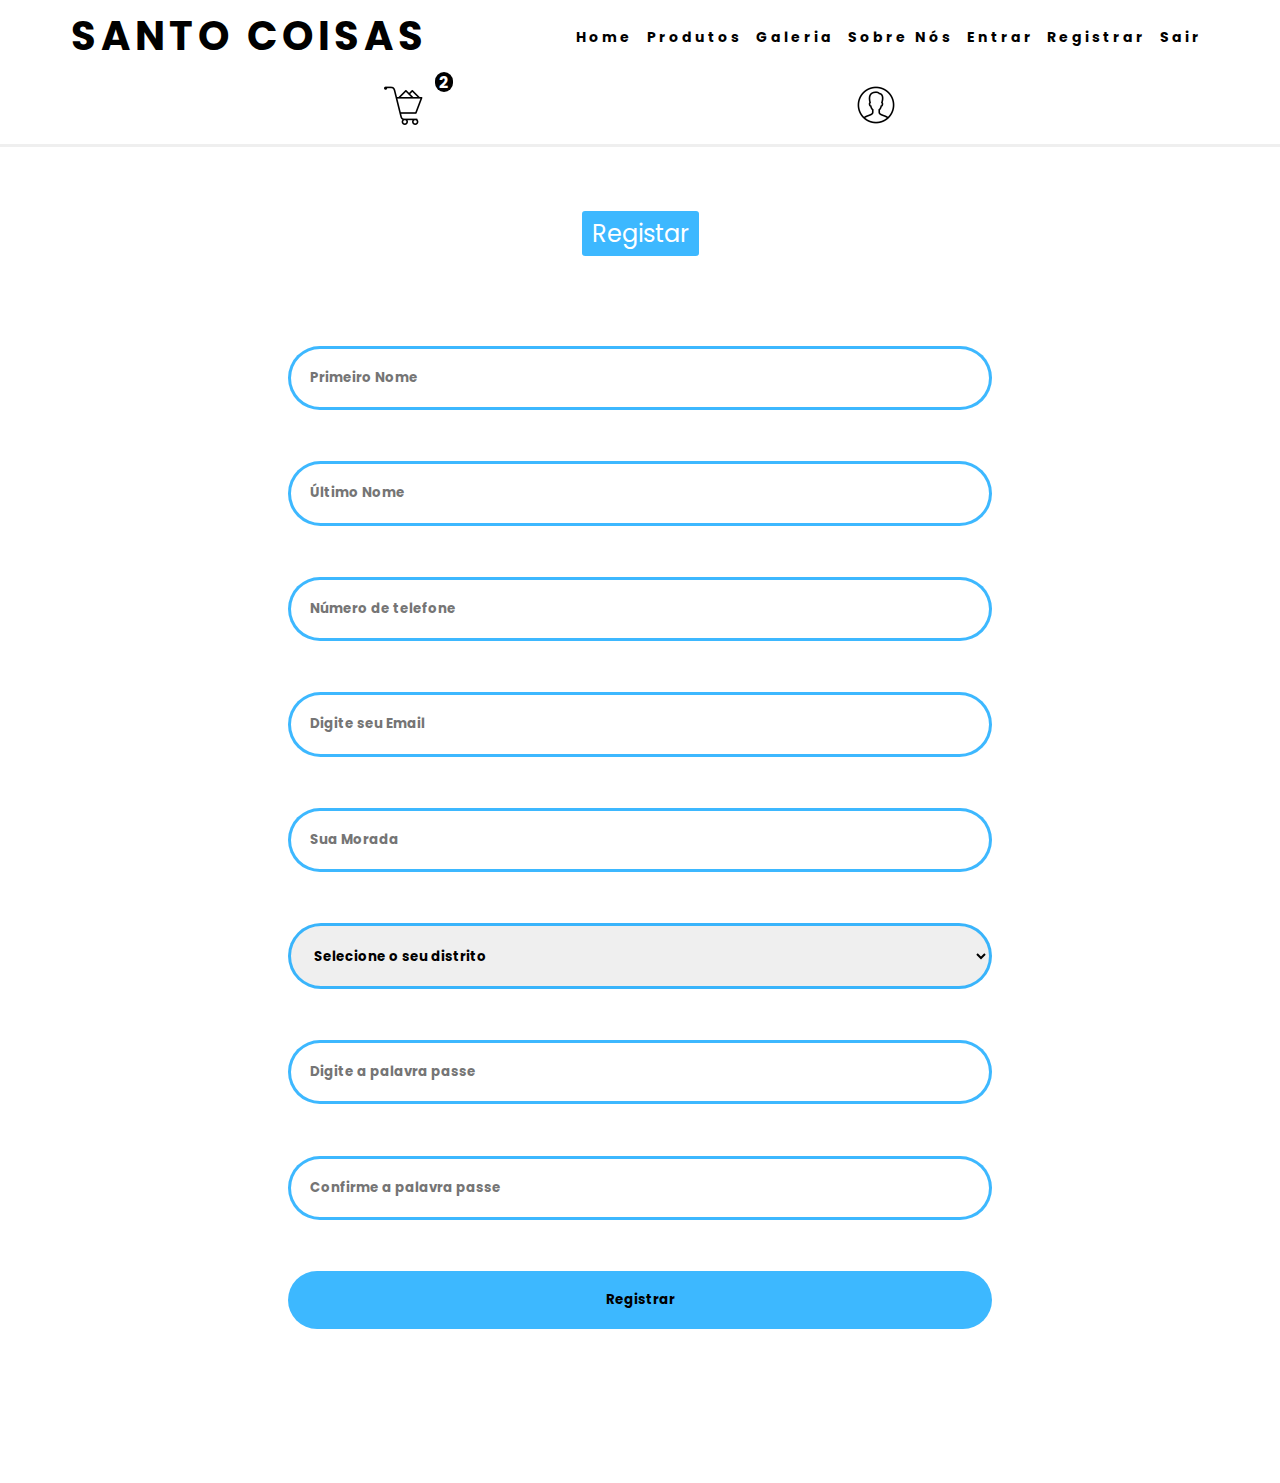
<file: registrar.html>
<!DOCTYPE html>
<html lang="pt">

<head>
    <meta charset="UTF-8">
    <meta http-equiv="X-UA-Compatible" content="IE=edge">
    <meta name="viewport" content="width=device-width, initial-scale=1.0">
    <link rel="stylesheet" href="./menu/menu.css">
    <link rel="stylesheet" href="./css/entrar_registrar.css">

    

    <link
        href="https://fonts.googleapis.com/css2?family=Josefin+Sans:ital,wght@0,100;1,150;1,300&family=Poppins:wght@200&display=swap"
        rel="stylesheet">

    <title>Registar</title>
</head>

<body>

    <!--start of mn-->
    <header>
        <nav>
            <div class="logo">
                <h1>Santo Coisas</h1>
            </div>
            <ul class="nav-links">
                <li class="menu-hover">
                    <a href='./index.html'>Home</a>
                </li>

                <li class="menu-hover">
                    <a href='./produtos.html'>Produtos</a>
                </li>
                <li class="menu-hover">
                    <a href='./galeria.html'>Galeria</a>
                </li>

                <li class="menu-hover">
                    <a href='./sobre.html'>Sobre Nós</a>
                </li>
                <li class="menu-hover" onclick="openEntrar()">
                    <a href='./entrar.html'>Entrar</a>
                </li>
                <li class="menu-hover" onclick="openReg()">
                    <a href='./registrar.html'>Registrar</a>
                </li>
                <li>
                    <a href="#">Sair</a>
                </li>
            </ul>
            <div class="burger">
                <div class="line1"></div>
                <div class="line2"></div>
                <div class="line3"></div>
            </div>

        </nav>
        <!--nav bar de carinho e perfil -->
        <nav>
            <div id="carinho_perfil">
                <span id="quantidade_item_carinho"><b>2</b></span>
                <a href="./produtos.html">
                    <img src="./imagens/icones/icons8-buying-40-.png" alt="Carinho de compras">
                </a>
                <a href="#">
                    <img src="./imagens/icones/icons8-male-user-40-.png" id="perfil_usuário" alt="Perfil">
                </a>
            </div>
        </nav>
    </header>
    <!--end of mn-->
    <!--Pop up-->
    <div class="popup_perfil">
        <p>jorge medeiros</p>
        <p id="user_email">Jorgemedeiros@gmail.com</p>
        <div>
            <a href=".//perfil.html">Gerenciar Conta</a>
        </div>
        <div>
            <button type="button" id="logout_sair">Sair</button>
        </div>
    </div>


    <!--Registrar-->

    <div class="form">

        <form action="#">

            <fieldset>

                <legend>Registar</legend>


                <input type="text" name="Primeiro_nome" class="borda_botton" id="registro_primeiro_nome"
                    placeholder="Primeiro Nome">

                <input type="text" name="ultimo_nome" class="borda_botton" id="registro_ultimo_nome"
                    placeholder="Último Nome">
                <input type="tel" name="numero_tel" class="borda_botton" id="registro_telefone"
                    placeholder="Número de telefone">
                <input type="email" name="Email" class="borda_botton" id="registro_email"
                    placeholder="Digite seu Email">
                <input type="text" name="Sua_Morada" class="borda_botton" id="registro_morada" placeholder="Sua Morada">


                <select name="Seu_Distrito" id="registro_distrito" class="borda_botton">
                    <option value="selecione">Selecione o seu distrito</option>
                    <option value="Água-Grande">Água-Grande</option>
                    <option value="Lembá">Lembá</option>
                    <option value="Lobata">Lobata</option>
                    <option value="Caué">Caué</option>
                    <option value="Mé-Zochi">Mé-Zochi</option>
                    <option value="Cantagalo">Cantagalo</option>
                </select>

                <input type="password" name="palavra_passe" class="borda_botton" id="registro_palavra_passe"
                    placeholder="Digite a palavra passe">
                <input type="password" name="c_palavra_passe" class="borda_botton" id="registro_c_palavra_passe"
                    placeholder="Confirme a palavra passe">

                <input type="submit" value="Registrar" class="input_registrar" id="enviar_form_registro">


            </fieldset>

        </form>

    </div>




    <script src="./menu/menu.js"></script>
    <script src="./js/popup_perfil.js"></script>
</body>

</html>
</file>
<file: css/main.css>
*{
	font-family: "Poppins", sans-serif;
}
.banner{
	width: 100%;
	background-image: url(../imagens/background2.jpg);
	background-size: cover;
	background-position: center ;
	background-attachment: fixed; 
	overflow: hidden;
}
.banner, #rodape{
	display: block;
	position: relative;
}
.banner-text, .slide_de_texto, #apresentacao_de_produtos{
	display: block;
	position: relative;	
	width: 70%;
	margin: 1% auto;

	/*text-align: center;*/
	padding-top: 2%;
	border-radius: 0px;
}


/*banner text center*/
.banner-text{
	margin-top: 18%;
	background-color: rgba(59, 59, 59, 0.6);
}

.banner-text h1, .banner-text h2{
	margin: auto;
	width: 100%;
	color: white;
	text-align: center;
}
.banner-text h1{
	font-size: 4vh;
	text-transform: uppercase;
	overflow: hidden;
	border-right: 5px solid rgb(0, 0, 0);
	white-space: nowrap;
	letter-spacing: 5px;
	animation: ani1 3.5s steps(40, end),
	ani2 .75s step-end infinite;
}

.banner-text h2{
	font-size: 2vh;
	padding: 15px;
	
}
@media screen and (max-width:565px) {
	.banner-text h1{
		font-size: 4vh;
	}
	.banner-text h2{
		font-size: 2vh;
	}
}
@media screen and (max-width:510px) {
	.banner-text h1{
		font-size: 3vh;
		
	}
	.banner-text h2{
		font-size: 2vh;
	}
	.banner-text{
		width: 85%;
	}	
	
}
@keyframes ani1{
	from{
		width: 0;
	}
	to{
		width: 100%;
	}
}

@keyframes ani2{
	from, to { border-color: transparent }
	50%{border-color: rgb(58, 57, 57)}

}
/*banner text center*/

/*Slide de textos*/

@media screen and (max-width:510px) {
	.slide_de_texto, #apresentacao_de_produtos{
		width: 85%;
	}
}

/* Slideshow container */
.slideshow-container {
	position: relative;
	background: rgba(0, 0, 0, 0.6);
	/*border-top-left-radius: 4px;
	border-top-right-radius: 4px;*/
  }
  
  /* Slides */
  .mySlides {
	display: none;
	padding: 60px;
	text-align: center;
  }
  
  /* Next & previous buttons */
  /*.prev, .next {
	cursor: pointer;
	position: absolute;
	top: 50%;
	width: auto;
	margin-top: -30px;
	padding: 16px;
	color: #888;
	font-weight: bold;
	font-size: 20px;
	border-radius: 0 3px 3px 0;
	user-select: none;
  }*/
  
  /* Position the "next button" to the right */
 /* .next {
	position: absolute;
	right: 0;
	border-radius: 3px 0 0 3px;
  }*/
  
  /* On hover, add a black background color with a little bit see-through */
  /*.prev:hover, .next:hover {
	background-color: rgba(27, 27, 27, 0.8);
	color: white;
  }*/
  
  /* The dot/bullet/indicator container */
  /*.dot-container {
	text-align: center;
	padding: 20px;
	background: rgba(0, 0, 0, 0.6);
	border-bottom-left-radius: 4px;
	border-bottom-right-radius: 4px;
  }*/
  
  /* The dots/bullets/indicators */
 /* .dot {
	cursor: pointer;
	height: 15px;
	width: 15px;
	margin: 0 2px;
	background-color: rgb(255, 255, 255);
	border-radius: 50%;
	display: inline-block;
	transition: background-color 0.6s ease;
  }*/
  
  /* Add a background color to the active dot/circle */
  /*.active, .dot:hover {
	background-color: #717171;
  }
  */
  
  /* Add an italic font style to all quotes */
  .slide_de_texto p {font-style: italic; color: white;}
  
/*Slide de textos*/

/*exposição de produtos*/
#apresentacao_de_produtos{

	margin-top: 1%;
	display: flex;
	flex-direction: row;
	overflow-x: auto;
}
.produto_exposto{	
	
	background-color: rgba(255, 255, 255, 0.5);
	margin-left: 2%;
	text-align: center;
	border-radius: 3px;
}
.produto_exposto:hover{	
	background-color: rgba(255, 255, 255, 0.7);
}
.produto_exposto p:last-child {
	margin-bottom: 0.5em;
  }
.produto_exposto img{
	width: 100%;
}

/*botão*/

#botao{
	display: block;
	position: relative;	
	width: 15%;
	margin: 10% auto;
	text-align: center;
	padding: 01%;
	border-radius: 03px;
	font-weight: bolder;

	background-color: #9cd6d3;
}
@media screen and (max-width:645px ) {
	#botao{
		width: 30%;
	}
}

/*botão*/

/*rodapé*/

#rodape{
	background-color: white;
	padding: 2%;
	clear: both;
}
#ctticons{
	margin-top: 2%;
 	display: flex;
	padding: 3%;
}

#ctticons a{
	margin: auto;
}

a{
	text-decoration: none;
	color: black;
}
#sendmail{
	margin: 02%;
}
#form_email{
	margin: 3px auto;
	border-style: solid;
	padding: 5px;
	border-radius: 5px;
	border-color: rgb(51, 214, 255);
	
}
input[type = submit]{
	border-style: solid;
	padding: 5px;
	border-radius: 5px;
	border-style: none;
}
@media screen and (max-width:355px) {
	input[type = email]{
		width: 75%;	
	}
	input[type = submit]{
		width: 20%;
	}
	
}
@media screen and (max-width:700px ) {
	.cttinfo{
		display: none;
	}
}

#stp_and_copy {
	margin-top: 02rem;
	font-size: 2vmin;	
}
@media screen and (min-width: 470px) {
	#stp_and_copy {
		font-size: 0.8em;	
	}
	
}
/*rodapé*/


/*barra de rolagem*/
body::-webkit-scrollbar{
	width:8px;
}
body::-webkit-scrollbar-thumb{
	background: rgba(27, 27, 27, 0.8);
}

/*mensagem de erro*/

#error{
	font-size: 010pt;
	color: red;
	
}
</file>
<file: menu/menu.css>
* {
    margin: 0;
    padding: 0;
    box-sizing: border-box;
}

nav {
    position: relative;
    top: 0;
    width: 100%;
    display: flex;
    justify-content: space-around;
    align-items: center;
    min-height: 8vh;
    background-color: rgba(255, 255, 255, 0.6);
    color: #000000;
    font-family: "Poppins", sans-serif;
}

.logo {
    color: #000000;
    text-transform: uppercase;
    letter-spacing: 5px;
    font-size: 20px;
}
@media screen and (max-width:370px) {
    .logo {
        font-size: 1.5vh;
    }
}

.nav-links {
    display: flex;
    justify-content: space-around;
    width: 40%;
}
@media screen and (min-width:1135px){
    .nav-links {
        width: 50%;
    }
}
.nav-links li {
    list-style: none; 
}


.nav-links a {
    color: #000000;
    text-decoration: none;
    letter-spacing: 3px;
    font-weight: bold;
    font-size: 14px;
}
/*burger menu*/
.burger {
    display: none;
}

.burger div {
    width: 25px;
    height: 3px;
    color: #ffffff;
    background-color: #000000;
    margin: 5px;
    transition: all 0.3s ease;
}

@media screen and (max-width: 1024px) {
    .nav-links {
        width: 60%;
    }
}

@media screen and (max-width: 1135px) {
    body {
        overflow-x: hidden;
    }
    
    .nav-links {
        position: fixed;
        right: 0px;
        height: 84vh;
        top: 16vh;
        background-color: rgba(255, 255, 255, 0.9);
        display: flex;
        flex-direction: column;
        align-items: center;
        /*width: 50%;*/
        width: 80%;
        transform: translateX(100%);
        transition: transform 0.5s ease-in;
    }
    
    .nav-links li {
        opacity: 0;
        padding: 2%;
        border-radius: 3px;
    }
    .nav-links li:hover{
   
        background-color: rgba(34, 23, 23, 0.582);
    }
    
    
    .burger {
        display: block;
        cursor: pointer;
    }
}

.nav-active {
        transform: translateX(0%);
        z-index: 1;/*por causa do conflito entre camadas*/
}

@keyframes navLinkFade {
    from {
        opacity: 0;
        transform: translateX(50px);
    }
    to {
        opacity: 1;
        transform: translateX(0);
    }
}

.toggle .line1 {
    transform: rotate(-45deg) translate(-5px, 6px);
}

.toggle .line2 {
    opacity: 0;
}

.toggle .line3 {
    transform: rotate(45deg) translate(-5px, -6px);
}





/*estilos da nav bar de carrinhos e de perfil*/
#carinho_perfil{
    width: 12%;
    display: flex;
    justify-content: space-between;
}
@media screen and (max-width:1094px) {
    #carinho_perfil{
        width: 20%;
    }
}
@media screen and (max-width:650px) {
    #carinho_perfil{
        width: 35%;
    }
}


/*quantidade de item no carrinho*/

#quantidade_item_carinho{
    position: absolute;
    color: #ffffff;
    background-color: #000000;
    top: 0;
    left: 42%;
    border-radius: 10px;
    padding: 3px 4px 1px;
    text-align: center;
    min-width: 8px;
    line-height: 1;
    
}
@media screen and (min-width:420px) {
    #quantidade_item_carinho{
        left: 36%;
   
    }
}
@media screen and (min-width:830px) {
    #quantidade_item_carinho{
        left: 34%;
   
    }
}
@media screen and (min-width:1315px) {
    #quantidade_item_carinho{
        left: 33%;
   
    }
}
/*nav do carrinho e do perfil*/
#carinho_perfil{
    width: 40%;
    display: flex;
    justify-content: space-between;
}




/*pop up perfil*/

.popup_perfil{
    color: #000000;
    display: none;
    position: absolute;
    top: 16vh;
    right: 10%;
    background-color: rgb(255, 1255, 255);
    padding-top: 1em;
    height: 25vh;
    font-size: 10pt;
    z-index: 1;
    width: 280px;
    box-shadow: 0 4px 8px 0 rgba(0, 0, 0, 0.2), 0 6px 20px 0 rgba(0, 0, 0, 0.19);
}
@media screen and (max-width:340px) {
    .popup_perfil{
        width: 250px;
        right: 5%;
    }
}
.popup_dispaly{ /*será ativada apenas ao clique*/
    display: block;
}
.popup_perfil p{
    width: 100%;
    text-align: center;
    font-size: 12pt;
}
#user_email{
    font-size: 10pt;
}

.popup_perfil a{
    color: #ffffff;
    text-decoration: none;
    padding: 0.5rem;
    background-color: rgba(88, 170, 218, 0.733);
    border-radius: 5px;
    cursor: pointer;
}
.popup_perfil div{
    
    width: 100%;
    padding: 1em;
    text-align: center;
}
#logout_sair{
    width:20%;
    margin: auto;
    color: white;
    margin: 5% auto auto auto;
    padding: 0.5em;
    border-style: none;
    background-color: rgba(88, 170, 218, 0.733);
    border-radius: 3px;
}
</file>
<file: css/carinho_de_compras.css>
*{
    font-family: "Poppins", sans-serif;
}
#carinho_compras{
    position: relative;
    width: 100%;
    background-color: rgb(255, 255, 255);

}
.div_compras{
    position: relative;
    width: 100%;
    padding: 01%;
}
.div_compras img{
    width: 40%;
}
.carinho_produto{
    display: flex;   
}
.intem_produto{
    margin-top: 1%;
}
.intem_produto button{
    border-style: none;
    padding: 2%;
    background-color: rgb(149, 200, 216);
    width: 30%;
    margin: auto;
}
.compra_produto_detalhes{
    width: 100%;
}
.quantidade_de_produto{
    width: 15%;
    font-weight: bold;
    padding-left: 3px;
}
#preco_total{
    text-align: center;
    margin-top: 1em;
}
#Finalizar{
    padding: 0.5rem;
    border-style: none;
    background-color: rgb(67, 139, 161);
    color: white;
    margin: auto auto 1em auto;
}
#finalizar_compra{
    display: flex;
    justify-content: center;
    align-items: center;
    margin-bottom: 01%;
}


@media screen and (min-width:950px) {
    #carinho_compras{
        width: 70%;
        height: 100vh;
        top: 0;
        left: auto;
        right: 0;
        bottom: 0;
    }
    /*bara de rolagem da divcompras*/        
    .div_compras::-webkit-scrollbar{
            width: 8px;
        }
    .div_compras::-webkit-scrollbar-thumb{
        background: rgba(27, 27, 27, 0.8);
    }
    ::-webkit-scrollbar-thumb{
        border-radius: 2px;
    }
    
}
@media screen and (min-width:1024px) {
    .intem_produto button{
        width: 20%;
    }
}

.remover_do_cesto{
    border-radius: 5px;
    
}

/*remove arrows/spinners*/
/* Chrome, Safari, Edge, Opera */
input::-webkit-outer-spin-button,
input::-webkit-inner-spin-button {
  -webkit-appearance: none;
  margin: 0;
}

/* Firefox */
input[type=number] {
  -moz-appearance: textfield;
}

/*aumentar e diminuir quantidades o carrinho*/

.qt-minus, .qt-plus{
    padding: 2%;
    background-color: rgb(149, 200, 216);
    line-height: 1;
    border-radius: 40px;
    cursor: pointer;
    margin: 0.5rem;
}

@media screen and (min-width:950px) {
    #carinho_compras{
        width: 100%;
        
    }
    .price{
        margin-left: 1em;
    }
 
    .compra_produto_detalhes{
        display: flex;
        flex-direction: row;
        justify-content: center;
        align-items: center;
        
    }

}
.div_compras{
    margin-top: 5%;
}
.compra_produto_detalhes img{
    width: 50px;
}
</file>
<file: css/entrar_registrar.css>
/*Todos*/
*{
    margin: 0;
    font-family: "Poppins", sans-serif;
}

header{
    border-bottom: solid #00000010;
}


.form{

    display: flex;
    align-items: center;
    justify-content: center;
    flex-direction: column;
    margin: 5% auto 10% auto;
} 
fieldset{   
    border-style: none;
    display: flex;
    flex-wrap: wrap;
    align-content: center;
    justify-content: center;
}

legend {
    background-color: rgba(0, 162, 255, 0.76);
    color: white;
    padding: 5px 10px;
    border-radius: 3px;
    font-size: x-large;
    margin: 5% auto;
} 

input[type=tel], input[type=password], .input_registrar, input[type=text], input[type=email], select {
    padding: 2%;
    margin: 2% auto;
    width: 60%;
    border-radius: 50px;
  
}
@media screen and (min-width:1000px) {
    input[type=tel], input[type=password], .input_registrar, input[type=text], input[type=email], select{
        padding: 1.5%;
        width: 55%;
        margin: 2% auto;
    }
}
.borda_botton{

    border: 3px solid rgba(0, 162, 255, 0.76);
}
.input_registrar{
    border-style: none;
    background-color: rgba(0, 162, 255, 0.76);
    cursor: pointer;
}
input, select:focus{
    outline: none;
}
input, select, option{
    font-weight: bold;
}


/*Entrar*/

p a{
    text-decoration: none;
    color: #000000;
    background-color: #ffffff;
}

#error{
    color: #ff0000;
}


/*Registrar*/
#distritos{
    border: none;
    box-sizing: border-box;
    border-bottom: 3px solid rgb(91, 153, 182);
}
</file>
<file: css/pagamento.css>
*{
    padding: 0;
    margin: 0;
    font-family: 'Poppins', sans-serif;
}

#formas_de_pagamento {
    margin: 3rem 2rem;
   
}
#formas_de_pagamento h1{
    text-align: center;
}
.tipos_de_pagamento{
    display: flex;
    flex-direction: row;
    justify-content: space-evenly;
    
}
.tipos_de_pagamento h2 {
    cursor: pointer;
    border: 0.5px solid;
    margin: 1rem auto 2rem auto;
    padding: 0.3rem;
    border-radius: 3px;
    font-size: medium;
}
.tipos_de_pagamento h2:hover {
    background-color: #000000;
    color: #ffffff;
}
.detalhes_cash ul{
    margin: 1rem 0.5rem;
    text-align: justify;
}
form button{
    padding: 0.3rem;
    background-color: #dbdbdb;
    color: #000000;
    border-style: none;
    border-radius: 3px;    
}
form button:hover{
    background-color: #424242;
    color: #ffffff;
      
}
form select {
    border-radius: 3px;  
    padding: 0.2rem;
    margin-bottom: 0.5rem;
    border-style: 0.5px;
}
form select:hover {
    background-color: #424242;
    color: #ffffff;
}

/*via transferência bancária*/
.detalhes_transferencia{
    display: none;
}
.dados_da_conta{
    font-size: 10pt;  
}
.dados_da_conta p:nth-child(1), p:nth-child(4){
    font-weight: bold;
    margin-top: 1rem;
}
.detalhes_transferencia p:first-child{
    margin-bottom: 0.5em;
}
input[type="file"] {
    max-width: 100%; 
    margin-bottom: 1rem;
    
}
.enviar_comprovativo{
    margin-top: 2rem;
}
.enviar_comprovativo form{
    margin-top: 1rem;
}
.enviar_comprovativo form{
    display: flex;
    flex-direction: column;
}
select{
    max-width: 80%;
}
.enviar_comprovativo  select{
    margin-top: 0.5rem;
}

@media screen and (min-width:800px) {
    .detalhes_cash, .detalhes_transferencia{
        width: 80%;
        margin: auto;
    }
    select, form button{
        max-width: 50%;
    }
    
}
@media screen and (min-width:992px) {
    .detalhes_cash, .detalhes_transferencia{
        width: 78%;
    }
    select, form button{
        max-width: 50%;
    }
}
@media screen and (min-width:1024px) {
    .detalhes_cash, .detalhes_transferencia{
        width: 72%;
    }
    select, form button{
        max-width: 50%;
    }
}
</file>
<file: css/perfil.css>
#carinho_perfil{
    display: none;
}
.logo h1 a{
    text-decoration: none;
    color: #000000
}



*{
    font-family: "Poppins", sans-serif;
}
h2{
    text-align: center;
    margin-bottom: 1em;
    margin-top: 1rem;
}

input, select{
    font-weight: bold;
    border: none;
    box-sizing: border-box;
    border-bottom: 3px solid rgba(0, 162, 255, 0.76);    
    padding: 2.5%;
    position: relative;
    margin: 3% auto;
    width: 80%;
}
input:focus{
    outline: none;
}
fieldset{
    margin:1%;
    border-style: none;
    display: flex;
    flex-wrap: wrap;
    justify-content: center;
    
}
form div{
    width: 100%;
    display: flex;
    justify-content: center;
    
}
button{
    color: white;
    margin: 5% auto;
    padding: 0.5em;
    border-style: none;
    background-color: rgba(0, 162, 255, 0.76);
    border-radius: 3px;
}
button[type=submit], #cancelar_edit{
    display: none;
}

@media screen and (min-width:900px) {
    input, select{
        font-size: large;
        display: block;
        width: 30%;
        text-align: center;
        transition: width 1s;
    }
    fieldset{
        display: block;
        
    }
    input:hover{
        width: 50%;

    }
    button{
        font-size: medium;
    }
    
}


body::-webkit-scrollbar{
	width:8px;
}
body::-webkit-scrollbar-thumb{
	background: rgba(27, 27, 27, 0.8);
}

#nota{
    text-align: center;
    margin-bottom: 10em;
}
</file>
<file: css/produtos.css>
#categorias h1, #produtos h1{
    font-size: 16px;
}
#categorias h2{
    font-size: 12px;
}
#categorias{
    position: relative;
    display: block;
    margin: 5% auto 3% auto;
    text-align: center;
    
}
@media screen and (min-width:1050px) {
    #categorias h1, #produtos h1{
        font-size: 1.5rem;
    }
    #categorias h2{
        font-size: 15px;
    } 
}
.prod img {
    width: 100%;
}
#produtos h1{
    margin-left: 10px;
}

.produtos{
    width: 100%;
    display: flex;
    flex-wrap: wrap; 
    
}
.prod{
    width: 30%;
    background-color: #ffffff;
    margin: 1% auto;
    text-align: center;

}
#produtos a{
    width: 30%;
}
@media screen and (max-width: 375px) {
    .prod{
        width:48%;
        margin: 1%;
    }
}
#detalhes{
    width: 100%;
    height: 100%;
    margin-bottom: 40%;
    position: relative;
    display: flex;
    flex-wrap: wrap;
    align-items: center;
    
}
#detalhes img{
    
    width: 100%;
}
#detalhes > div{
    width: 100%;
    text-align: center;
    margin: auto;
    
}
#preco{
    
    font-size: 100%;
    margin: 3% 35%;
    padding: 5px;
    color: black;
    background-color: rgb(149, 200, 216);
    border-radius: 5px;
}
input[type="number"]{
    padding: 1%;

}
#comprar_btn{
    margin-top: 10px;
    padding: 1.5%;
    border-radius: 5px;
    border-style: none;
    background-color: rgb(149, 200, 216);
    cursor: pointer;
    font-weight: bold;
    font-size: 1rem;
}

@media screen and (min-width:600px) {
    #detalhes img{
        width: 50%;
        float: left;
    }
    #detalhes > div{
        width: 50%;
        float: right;
    }
    
}


/*fim da nav de compras*/

/*input de pesquisa*/
.search_bar{
    width: 100%;
    padding: 2%;
    text-align: center;
}
.search_bar input[type=search], button{
    padding: 1%;

}
@media screen and (min-width:700px) {
    .search_bar input{
        width: 50%;
    }
}
.aumentar, .diminuir{
    background-color: rgb(149, 200, 216);
    border-style: none;
    border-radius: 3px;
}

/*Adicionar ao carrinho*/

.add_shopcart{
    display: flex;
    flex-direction: column;    
    margin: auto ;
    align-items: center;
}
.add_shopcart button, #add_sucesso{
    width: 50%;
}
#add_sucesso{
    display: none;
    color: #008000;
    
}
#continuar_compra{
    display: none;
    border-style: none;
    background-color: rgb(149, 200, 216);
    border-radius: 5px;
    margin-top: 1rem;
}
</file>
